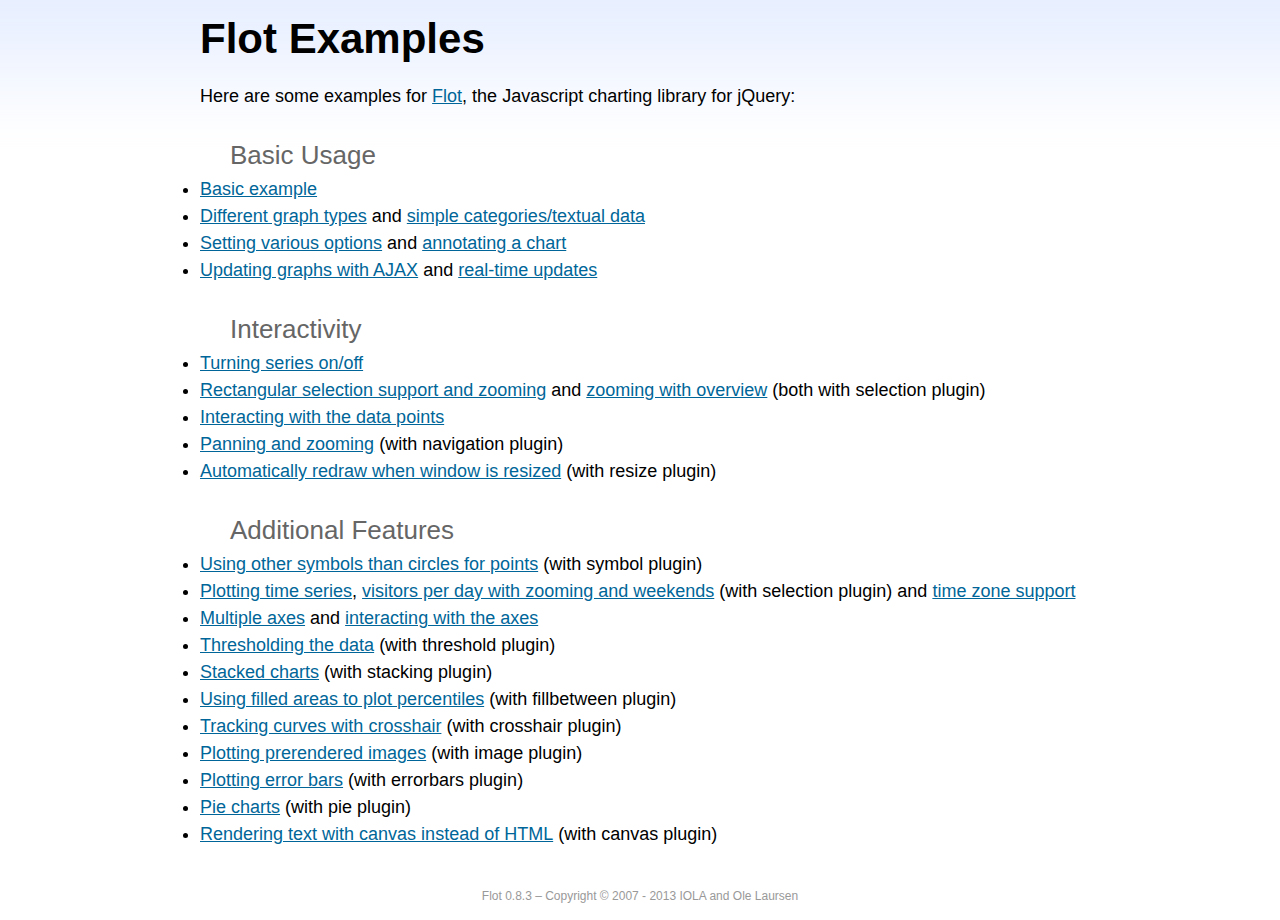
<file: 1_Job_Application/js/lib/flot-flot-958e5fd/examples/index.html>
<!DOCTYPE html PUBLIC "-//W3C//DTD HTML 4.01//EN" "http://www.w3.org/TR/html4/strict.dtd">
<html>
<head>
	<meta http-equiv="Content-Type" content="text/html; charset=utf-8">
	<title>Flot Examples</title>
	<link href="examples.css" rel="stylesheet" type="text/css">
	<style>

	h3 {
		margin-top: 30px;
		margin-bottom: 5px;
	}

	</style>
	<script language="javascript" type="text/javascript" src="../jquery.js"></script>
	<script language="javascript" type="text/javascript" src="../jquery.flot.js"></script>
	<script type="text/javascript">

	$(function() {

		// Add the Flot version string to the footer

		$("#footer").prepend("Flot " + $.plot.version + " &ndash; ");
	});

	</script>
</head>
<body>

	<div id="header">
		<h2>Flot Examples</h2>
	</div>

	<div id="content">

		<p>Here are some examples for <a href="http://www.flotcharts.org">Flot</a>, the Javascript charting library for jQuery:</p>

		<h3>Basic Usage</h3>

		<ul>
			<li><a href="basic-usage/index.html">Basic example</a></li>
			<li><a href="series-types/index.html">Different graph types</a> and <a href="categories/index.html">simple categories/textual data</a></li>
			<li><a href="basic-options/index.html">Setting various options</a> and <a href="annotating/index.html">annotating a chart</a></li>
			<li><a href="ajax/index.html">Updating graphs with AJAX</a> and <a href="realtime/index.html">real-time updates</a></li>
		</ul>

		<h3>Interactivity</h3>

		<ul>
			<li><a href="series-toggle/index.html">Turning series on/off</a></li>
			<li><a href="selection/index.html">Rectangular selection support and zooming</a> and <a href="zooming/index.html">zooming with overview</a> (both with selection plugin)</li>
			<li><a href="interacting/index.html">Interacting with the data points</a></li>
			<li><a href="navigate/index.html">Panning and zooming</a> (with navigation plugin)</li>
			<li><a href="resize/index.html">Automatically redraw when window is resized</a> (with resize plugin)</li>
		</ul>

		<h3>Additional Features</h3>

		<ul>
			<li><a href="symbols/index.html">Using other symbols than circles for points</a> (with symbol plugin)</li>
			<li><a href="axes-time/index.html">Plotting time series</a>, <a href="visitors/index.html">visitors per day with zooming and weekends</a> (with selection plugin) and <a href="axes-time-zones/index.html">time zone support</a></li>
			<li><a href="axes-multiple/index.html">Multiple axes</a> and <a href="axes-interacting/index.html">interacting with the axes</a></li>
			<li><a href="threshold/index.html">Thresholding the data</a> (with threshold plugin)</li>
			<li><a href="stacking/index.html">Stacked charts</a> (with stacking plugin)</li>
			<li><a href="percentiles/index.html">Using filled areas to plot percentiles</a> (with fillbetween plugin)</li>
			<li><a href="tracking/index.html">Tracking curves with crosshair</a> (with crosshair plugin)</li>
			<li><a href="image/index.html">Plotting prerendered images</a> (with image plugin)</li>
			<li><a href="series-errorbars/index.html">Plotting error bars</a> (with errorbars plugin)</li>
			<li><a href="series-pie/index.html">Pie charts</a> (with pie plugin)</li>
			<li><a href="canvas/index.html">Rendering text with canvas instead of HTML</a> (with canvas plugin)</li>
		</ul>

	</div>

	<div id="footer">
		Copyright &copy; 2007 - 2013 IOLA and Ole Laursen
	</div>

</body>
</html>
</file>
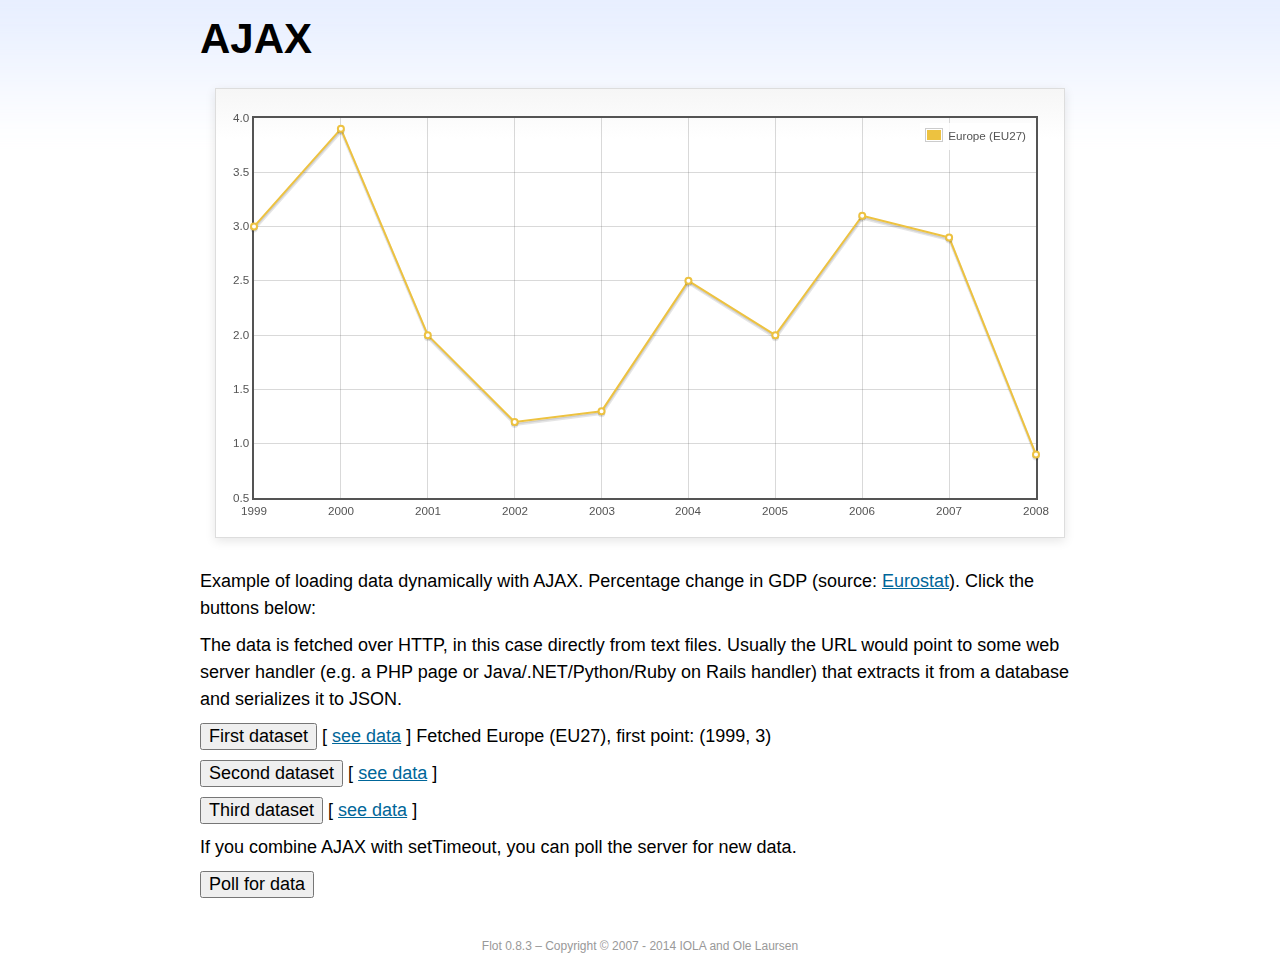
<file: 1_Job_Application/js/lib/flot-flot-958e5fd/examples/ajax/index.html>
<!DOCTYPE html PUBLIC "-//W3C//DTD HTML 4.01//EN" "http://www.w3.org/TR/html4/strict.dtd">
<html>
<head>
	<meta http-equiv="Content-Type" content="text/html; charset=utf-8">
	<title>Flot Examples: AJAX</title>
	<link href="../examples.css" rel="stylesheet" type="text/css">
	<!--[if lte IE 8]><script language="javascript" type="text/javascript" src="../../excanvas.min.js"></script><![endif]-->
	<script language="javascript" type="text/javascript" src="../../jquery.js"></script>
	<script language="javascript" type="text/javascript" src="../../jquery.flot.js"></script>
	<script type="text/javascript">

	$(function() {

		var options = {
			lines: {
				show: true
			},
			points: {
				show: true
			},
			xaxis: {
				tickDecimals: 0,
				tickSize: 1
			}
		};

		var data = [];

		$.plot("#placeholder", data, options);

		// Fetch one series, adding to what we already have

		var alreadyFetched = {};

		$("button.fetchSeries").click(function () {

			var button = $(this);

			// Find the URL in the link right next to us, then fetch the data

			var dataurl = button.siblings("a").attr("href");

			function onDataReceived(series) {

				// Extract the first coordinate pair; jQuery has parsed it, so
				// the data is now just an ordinary JavaScript object

				var firstcoordinate = "(" + series.data[0][0] + ", " + series.data[0][1] + ")";
				button.siblings("span").text("Fetched " + series.label + ", first point: " + firstcoordinate);

				// Push the new data onto our existing data array

				if (!alreadyFetched[series.label]) {
					alreadyFetched[series.label] = true;
					data.push(series);
				}

				$.plot("#placeholder", data, options);
			}

			$.ajax({
				url: dataurl,
				type: "GET",
				dataType: "json",
				success: onDataReceived
			});
		});

		// Initiate a recurring data update

		$("button.dataUpdate").click(function () {

			data = [];
			alreadyFetched = {};

			$.plot("#placeholder", data, options);

			var iteration = 0;

			function fetchData() {

				++iteration;

				function onDataReceived(series) {

					// Load all the data in one pass; if we only got partial
					// data we could merge it with what we already have.

					data = [ series ];
					$.plot("#placeholder", data, options);
				}

				// Normally we call the same URL - a script connected to a
				// database - but in this case we only have static example
				// files, so we need to modify the URL.

				$.ajax({
					url: "data-eu-gdp-growth-" + iteration + ".json",
					type: "GET",
					dataType: "json",
					success: onDataReceived
				});

				if (iteration < 5) {
					setTimeout(fetchData, 1000);
				} else {
					data = [];
					alreadyFetched = {};
				}
			}

			setTimeout(fetchData, 1000);
		});

		// Load the first series by default, so we don't have an empty plot

		$("button.fetchSeries:first").click();

		// Add the Flot version string to the footer

		$("#footer").prepend("Flot " + $.plot.version + " &ndash; ");
	});

	</script>
</head>
<body>

	<div id="header">
		<h2>AJAX</h2>
	</div>

	<div id="content">

		<div class="demo-container">
			<div id="placeholder" class="demo-placeholder"></div>
		</div>

		<p>Example of loading data dynamically with AJAX. Percentage change in GDP (source: <a href="http://epp.eurostat.ec.europa.eu/tgm/table.do?tab=table&init=1&plugin=1&language=en&pcode=tsieb020">Eurostat</a>). Click the buttons below:</p>

		<p>The data is fetched over HTTP, in this case directly from text files. Usually the URL would point to some web server handler (e.g. a PHP page or Java/.NET/Python/Ruby on Rails handler) that extracts it from a database and serializes it to JSON.</p>

		<p>
			<button class="fetchSeries">First dataset</button>
			[ <a href="data-eu-gdp-growth.json">see data</a> ]
			<span></span>
		</p>

		<p>
			<button class="fetchSeries">Second dataset</button>
			[ <a href="data-japan-gdp-growth.json">see data</a> ]
			<span></span>
		</p>

		<p>
			<button class="fetchSeries">Third dataset</button>
			[ <a href="data-usa-gdp-growth.json">see data</a> ]
			<span></span>
		</p>

		<p>If you combine AJAX with setTimeout, you can poll the server for new data.</p>

		<p>
			<button class="dataUpdate">Poll for data</button>
		</p>

	</div>

	<div id="footer">
		Copyright &copy; 2007 - 2014 IOLA and Ole Laursen
	</div>

</body>
</html>
</file>
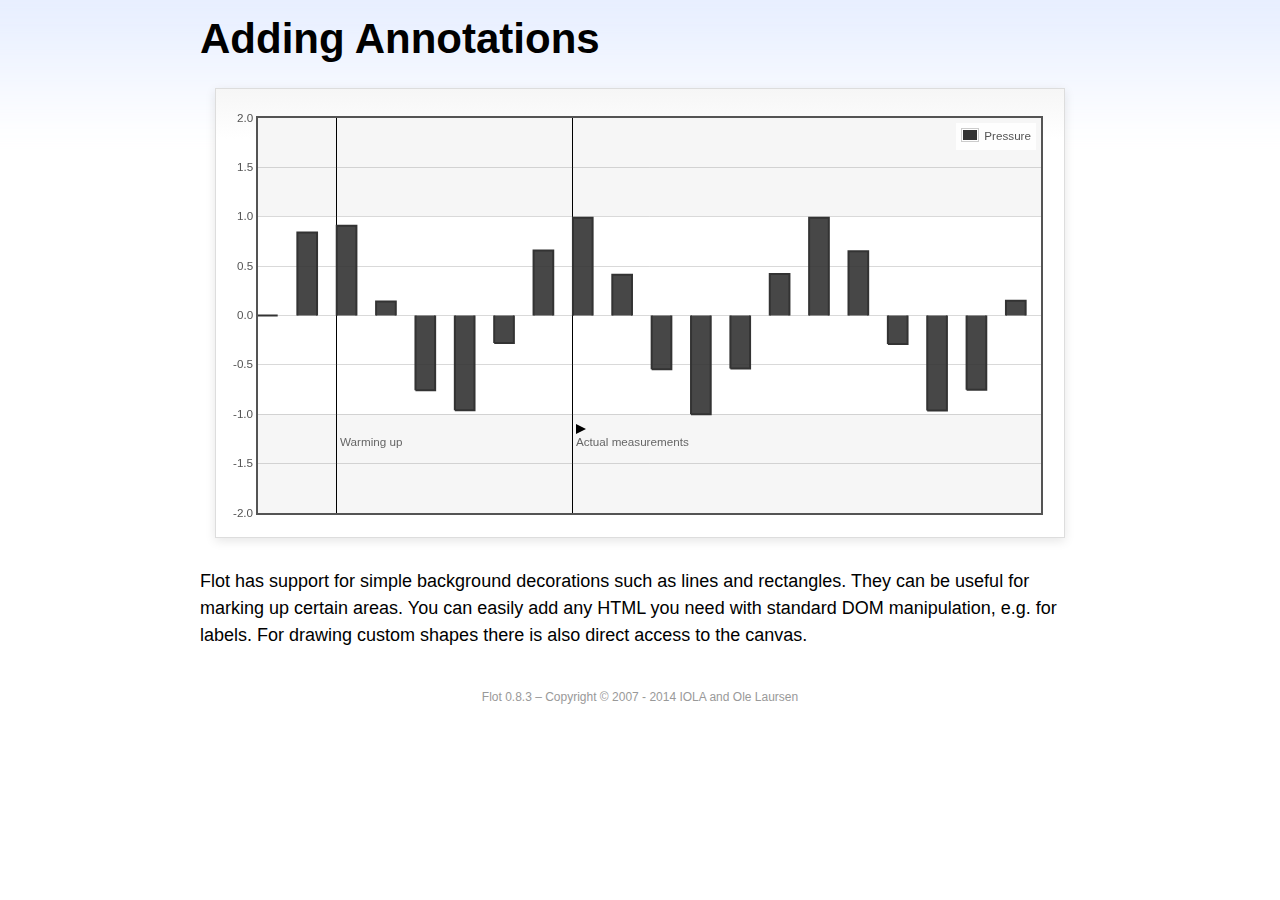
<file: 1_Job_Application/js/lib/flot-flot-958e5fd/examples/annotating/index.html>
<!DOCTYPE html PUBLIC "-//W3C//DTD HTML 4.01//EN" "http://www.w3.org/TR/html4/strict.dtd">
<html>
<head>
	<meta http-equiv="Content-Type" content="text/html; charset=utf-8">
	<title>Flot Examples: Adding Annotations</title>
	<link href="../examples.css" rel="stylesheet" type="text/css">
	<!--[if lte IE 8]><script language="javascript" type="text/javascript" src="../../excanvas.min.js"></script><![endif]-->
	<script language="javascript" type="text/javascript" src="../../jquery.js"></script>
	<script language="javascript" type="text/javascript" src="../../jquery.flot.js"></script>
	<script type="text/javascript">

	$(function() {

		var d1 = [];
		for (var i = 0; i < 20; ++i) {
			d1.push([i, Math.sin(i)]);
		}

		var data = [{ data: d1, label: "Pressure", color: "#333" }];

		var markings = [
			{ color: "#f6f6f6", yaxis: { from: 1 } },
			{ color: "#f6f6f6", yaxis: { to: -1 } },
			{ color: "#000", lineWidth: 1, xaxis: { from: 2, to: 2 } },
			{ color: "#000", lineWidth: 1, xaxis: { from: 8, to: 8 } }
		];

		var placeholder = $("#placeholder");

		var plot = $.plot(placeholder, data, {
			bars: { show: true, barWidth: 0.5, fill: 0.9 },
			xaxis: { ticks: [], autoscaleMargin: 0.02 },
			yaxis: { min: -2, max: 2 },
			grid: { markings: markings }
		});

		var o = plot.pointOffset({ x: 2, y: -1.2});

		// Append it to the placeholder that Flot already uses for positioning

		placeholder.append("<div style='position:absolute;left:" + (o.left + 4) + "px;top:" + o.top + "px;color:#666;font-size:smaller'>Warming up</div>");

		o = plot.pointOffset({ x: 8, y: -1.2});
		placeholder.append("<div style='position:absolute;left:" + (o.left + 4) + "px;top:" + o.top + "px;color:#666;font-size:smaller'>Actual measurements</div>");

		// Draw a little arrow on top of the last label to demonstrate canvas
		// drawing

		var ctx = plot.getCanvas().getContext("2d");
		ctx.beginPath();
		o.left += 4;
		ctx.moveTo(o.left, o.top);
		ctx.lineTo(o.left, o.top - 10);
		ctx.lineTo(o.left + 10, o.top - 5);
		ctx.lineTo(o.left, o.top);
		ctx.fillStyle = "#000";
		ctx.fill();

		// Add the Flot version string to the footer

		$("#footer").prepend("Flot " + $.plot.version + " &ndash; ");
	});

	</script>
</head>
<body>

	<div id="header">
		<h2>Adding Annotations</h2>
	</div>

	<div id="content">

		<div class="demo-container">
			<div id="placeholder" class="demo-placeholder"></div>
		</div>

		<p>Flot has support for simple background decorations such as lines and rectangles. They can be useful for marking up certain areas. You can easily add any HTML you need with standard DOM manipulation, e.g. for labels. For drawing custom shapes there is also direct access to the canvas.</p>

	</div>

	<div id="footer">
		Copyright &copy; 2007 - 2014 IOLA and Ole Laursen
	</div>

</body>
</html>
</file>
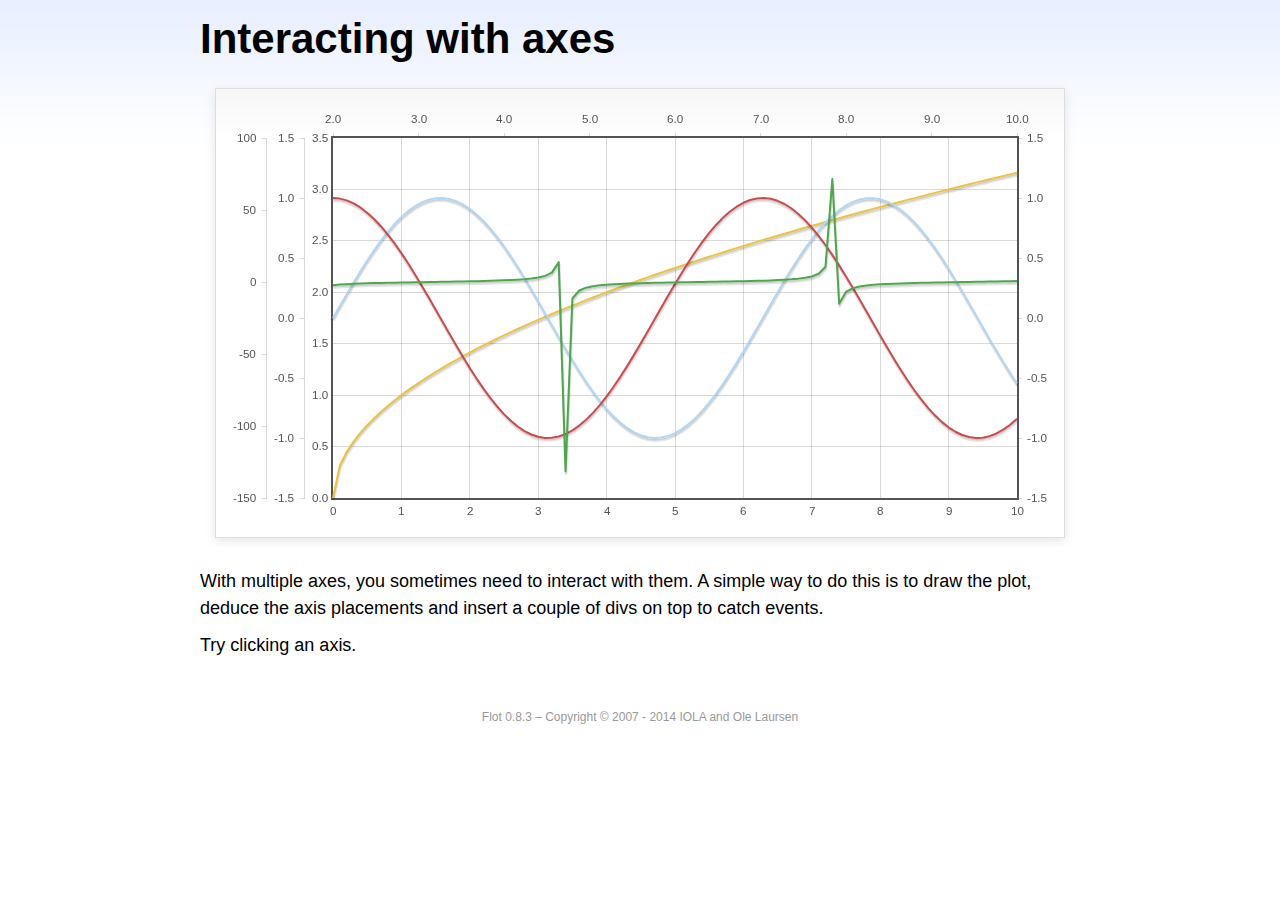
<file: 1_Job_Application/js/lib/flot-flot-958e5fd/examples/axes-interacting/index.html>
<!DOCTYPE html PUBLIC "-//W3C//DTD HTML 4.01//EN" "http://www.w3.org/TR/html4/strict.dtd">
<html>
<head>
	<meta http-equiv="Content-Type" content="text/html; charset=utf-8">
	<title>Flot Examples: Interacting with axes</title>
	<link href="../examples.css" rel="stylesheet" type="text/css">
	<!--[if lte IE 8]><script language="javascript" type="text/javascript" src="../../excanvas.min.js"></script><![endif]-->
	<script language="javascript" type="text/javascript" src="../../jquery.js"></script>
	<script language="javascript" type="text/javascript" src="../../jquery.flot.js"></script>
	<script type="text/javascript">

	$(function() {

		function generate(start, end, fn) {
			var res = [];
			for (var i = 0; i <= 100; ++i) {
				var x = start + i / 100 * (end - start);
				res.push([x, fn(x)]);
			}
			return res;
		}

		var data = [
			{ data: generate(0, 10, function (x) { return Math.sqrt(x);}), xaxis: 1, yaxis:1 },
			{ data: generate(0, 10, function (x) { return Math.sin(x);}), xaxis: 1, yaxis:2 },
			{ data: generate(0, 10, function (x) { return Math.cos(x);}), xaxis: 1, yaxis:3 },
			{ data: generate(2, 10, function (x) { return Math.tan(x);}), xaxis: 2, yaxis: 4 }
		];

		var plot = $.plot("#placeholder", data, {
			xaxes: [
				{ position: 'bottom' },
				{ position: 'top'}
			],
			yaxes: [
				{ position: 'left' },
				{ position: 'left' },
				{ position: 'right' },
				{ position: 'left' }
			]
		});

		// Create a div for each axis

		$.each(plot.getAxes(), function (i, axis) {
			if (!axis.show)
				return;

			var box = axis.box;

			$("<div class='axisTarget' style='position:absolute; left:" + box.left + "px; top:" + box.top + "px; width:" + box.width +  "px; height:" + box.height + "px'></div>")
				.data("axis.direction", axis.direction)
				.data("axis.n", axis.n)
				.css({ backgroundColor: "#f00", opacity: 0, cursor: "pointer" })
				.appendTo(plot.getPlaceholder())
				.hover(
					function () { $(this).css({ opacity: 0.10 }) },
					function () { $(this).css({ opacity: 0 }) }
				)
				.click(function () {
					$("#click").text("You clicked the " + axis.direction + axis.n + "axis!")
				});
		});

		// Add the Flot version string to the footer

		$("#footer").prepend("Flot " + $.plot.version + " &ndash; ");
	});

	</script>
</head>
<body>

	<div id="header">
		<h2>Interacting with axes</h2>
	</div>

	<div id="content">

		<div class="demo-container">
			<div id="placeholder" class="demo-placeholder"></div>
		</div>

		<p>With multiple axes, you sometimes need to interact with them. A simple way to do this is to draw the plot, deduce the axis placements and insert a couple of divs on top to catch events.</p>

		<p>Try clicking an axis.</p>

		<p id="click"></p>

	</div>

	<div id="footer">
		Copyright &copy; 2007 - 2014 IOLA and Ole Laursen
	</div>

</body>
</html>
</file>
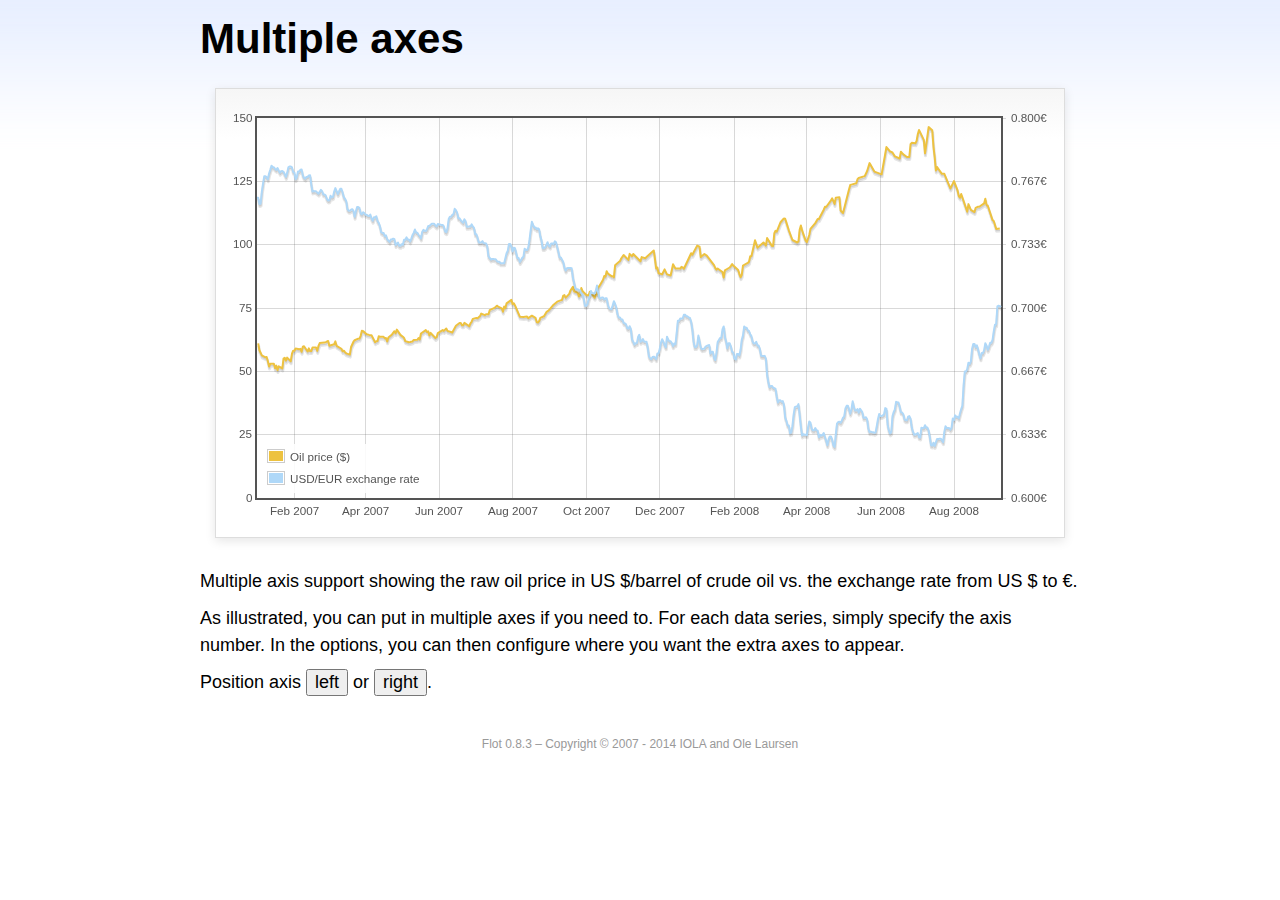
<file: 1_Job_Application/js/lib/flot-flot-958e5fd/examples/axes-multiple/index.html>
<!DOCTYPE html PUBLIC "-//W3C//DTD HTML 4.01//EN" "http://www.w3.org/TR/html4/strict.dtd">
<html>
<head>
	<meta http-equiv="Content-Type" content="text/html; charset=utf-8">
	<title>Flot Examples: Multiple Axes</title>
	<link href="../examples.css" rel="stylesheet" type="text/css">
	<!--[if lte IE 8]><script language="javascript" type="text/javascript" src="../../excanvas.min.js"></script><![endif]-->
	<script language="javascript" type="text/javascript" src="../../jquery.js"></script>
	<script language="javascript" type="text/javascript" src="../../jquery.flot.js"></script>
	<script language="javascript" type="text/javascript" src="../../jquery.flot.time.js"></script>
	<script type="text/javascript">

	$(function() {

		var oilprices = [[1167692400000,61.05], [1167778800000,58.32], [1167865200000,57.35], [1167951600000,56.31], [1168210800000,55.55], [1168297200000,55.64], [1168383600000,54.02], [1168470000000,51.88], [1168556400000,52.99], [1168815600000,52.99], [1168902000000,51.21], [1168988400000,52.24], [1169074800000,50.48], [1169161200000,51.99], [1169420400000,51.13], [1169506800000,55.04], [1169593200000,55.37], [1169679600000,54.23], [1169766000000,55.42], [1170025200000,54.01], [1170111600000,56.97], [1170198000000,58.14], [1170284400000,58.14], [1170370800000,59.02], [1170630000000,58.74], [1170716400000,58.88], [1170802800000,57.71], [1170889200000,59.71], [1170975600000,59.89], [1171234800000,57.81], [1171321200000,59.06], [1171407600000,58.00], [1171494000000,57.99], [1171580400000,59.39], [1171839600000,59.39], [1171926000000,58.07], [1172012400000,60.07], [1172098800000,61.14], [1172444400000,61.39], [1172530800000,61.46], [1172617200000,61.79], [1172703600000,62.00], [1172790000000,60.07], [1173135600000,60.69], [1173222000000,61.82], [1173308400000,60.05], [1173654000000,58.91], [1173740400000,57.93], [1173826800000,58.16], [1173913200000,57.55], [1173999600000,57.11], [1174258800000,56.59], [1174345200000,59.61], [1174518000000,61.69], [1174604400000,62.28], [1174860000000,62.91], [1174946400000,62.93], [1175032800000,64.03], [1175119200000,66.03], [1175205600000,65.87], [1175464800000,64.64], [1175637600000,64.38], [1175724000000,64.28], [1175810400000,64.28], [1176069600000,61.51], [1176156000000,61.89], [1176242400000,62.01], [1176328800000,63.85], [1176415200000,63.63], [1176674400000,63.61], [1176760800000,63.10], [1176847200000,63.13], [1176933600000,61.83], [1177020000000,63.38], [1177279200000,64.58], [1177452000000,65.84], [1177538400000,65.06], [1177624800000,66.46], [1177884000000,64.40], [1178056800000,63.68], [1178143200000,63.19], [1178229600000,61.93], [1178488800000,61.47], [1178575200000,61.55], [1178748000000,61.81], [1178834400000,62.37], [1179093600000,62.46], [1179180000000,63.17], [1179266400000,62.55], [1179352800000,64.94], [1179698400000,66.27], [1179784800000,65.50], [1179871200000,65.77], [1179957600000,64.18], [1180044000000,65.20], [1180389600000,63.15], [1180476000000,63.49], [1180562400000,65.08], [1180908000000,66.30], [1180994400000,65.96], [1181167200000,66.93], [1181253600000,65.98], [1181599200000,65.35], [1181685600000,66.26], [1181858400000,68.00], [1182117600000,69.09], [1182204000000,69.10], [1182290400000,68.19], [1182376800000,68.19], [1182463200000,69.14], [1182722400000,68.19], [1182808800000,67.77], [1182895200000,68.97], [1182981600000,69.57], [1183068000000,70.68], [1183327200000,71.09], [1183413600000,70.92], [1183586400000,71.81], [1183672800000,72.81], [1183932000000,72.19], [1184018400000,72.56], [1184191200000,72.50], [1184277600000,74.15], [1184623200000,75.05], [1184796000000,75.92], [1184882400000,75.57], [1185141600000,74.89], [1185228000000,73.56], [1185314400000,75.57], [1185400800000,74.95], [1185487200000,76.83], [1185832800000,78.21], [1185919200000,76.53], [1186005600000,76.86], [1186092000000,76.00], [1186437600000,71.59], [1186696800000,71.47], [1186956000000,71.62], [1187042400000,71.00], [1187301600000,71.98], [1187560800000,71.12], [1187647200000,69.47], [1187733600000,69.26], [1187820000000,69.83], [1187906400000,71.09], [1188165600000,71.73], [1188338400000,73.36], [1188511200000,74.04], [1188856800000,76.30], [1189116000000,77.49], [1189461600000,78.23], [1189548000000,79.91], [1189634400000,80.09], [1189720800000,79.10], [1189980000000,80.57], [1190066400000,81.93], [1190239200000,83.32], [1190325600000,81.62], [1190584800000,80.95], [1190671200000,79.53], [1190757600000,80.30], [1190844000000,82.88], [1190930400000,81.66], [1191189600000,80.24], [1191276000000,80.05], [1191362400000,79.94], [1191448800000,81.44], [1191535200000,81.22], [1191794400000,79.02], [1191880800000,80.26], [1191967200000,80.30], [1192053600000,83.08], [1192140000000,83.69], [1192399200000,86.13], [1192485600000,87.61], [1192572000000,87.40], [1192658400000,89.47], [1192744800000,88.60], [1193004000000,87.56], [1193090400000,87.56], [1193176800000,87.10], [1193263200000,91.86], [1193612400000,93.53], [1193698800000,94.53], [1193871600000,95.93], [1194217200000,93.98], [1194303600000,96.37], [1194476400000,95.46], [1194562800000,96.32], [1195081200000,93.43], [1195167600000,95.10], [1195426800000,94.64], [1195513200000,95.10], [1196031600000,97.70], [1196118000000,94.42], [1196204400000,90.62], [1196290800000,91.01], [1196377200000,88.71], [1196636400000,88.32], [1196809200000,90.23], [1196982000000,88.28], [1197241200000,87.86], [1197327600000,90.02], [1197414000000,92.25], [1197586800000,90.63], [1197846000000,90.63], [1197932400000,90.49], [1198018800000,91.24], [1198105200000,91.06], [1198191600000,90.49], [1198710000000,96.62], [1198796400000,96.00], [1199142000000,99.62], [1199314800000,99.18], [1199401200000,95.09], [1199660400000,96.33], [1199833200000,95.67], [1200351600000,91.90], [1200438000000,90.84], [1200524400000,90.13], [1200610800000,90.57], [1200956400000,89.21], [1201042800000,86.99], [1201129200000,89.85], [1201474800000,90.99], [1201561200000,91.64], [1201647600000,92.33], [1201734000000,91.75], [1202079600000,90.02], [1202166000000,88.41], [1202252400000,87.14], [1202338800000,88.11], [1202425200000,91.77], [1202770800000,92.78], [1202857200000,93.27], [1202943600000,95.46], [1203030000000,95.46], [1203289200000,101.74], [1203462000000,98.81], [1203894000000,100.88], [1204066800000,99.64], [1204153200000,102.59], [1204239600000,101.84], [1204498800000,99.52], [1204585200000,99.52], [1204671600000,104.52], [1204758000000,105.47], [1204844400000,105.15], [1205103600000,108.75], [1205276400000,109.92], [1205362800000,110.33], [1205449200000,110.21], [1205708400000,105.68], [1205967600000,101.84], [1206313200000,100.86], [1206399600000,101.22], [1206486000000,105.90], [1206572400000,107.58], [1206658800000,105.62], [1206914400000,101.58], [1207000800000,100.98], [1207173600000,103.83], [1207260000000,106.23], [1207605600000,108.50], [1207778400000,110.11], [1207864800000,110.14], [1208210400000,113.79], [1208296800000,114.93], [1208383200000,114.86], [1208728800000,117.48], [1208815200000,118.30], [1208988000000,116.06], [1209074400000,118.52], [1209333600000,118.75], [1209420000000,113.46], [1209592800000,112.52], [1210024800000,121.84], [1210111200000,123.53], [1210197600000,123.69], [1210543200000,124.23], [1210629600000,125.80], [1210716000000,126.29], [1211148000000,127.05], [1211320800000,129.07], [1211493600000,132.19], [1211839200000,128.85], [1212357600000,127.76], [1212703200000,138.54], [1212962400000,136.80], [1213135200000,136.38], [1213308000000,134.86], [1213653600000,134.01], [1213740000000,136.68], [1213912800000,135.65], [1214172000000,134.62], [1214258400000,134.62], [1214344800000,134.62], [1214431200000,139.64], [1214517600000,140.21], [1214776800000,140.00], [1214863200000,140.97], [1214949600000,143.57], [1215036000000,145.29], [1215381600000,141.37], [1215468000000,136.04], [1215727200000,146.40], [1215986400000,145.18], [1216072800000,138.74], [1216159200000,134.60], [1216245600000,129.29], [1216332000000,130.65], [1216677600000,127.95], [1216850400000,127.95], [1217282400000,122.19], [1217455200000,124.08], [1217541600000,125.10], [1217800800000,121.41], [1217887200000,119.17], [1217973600000,118.58], [1218060000000,120.02], [1218405600000,114.45], [1218492000000,113.01], [1218578400000,116.00], [1218751200000,113.77], [1219010400000,112.87], [1219096800000,114.53], [1219269600000,114.98], [1219356000000,114.98], [1219701600000,116.27], [1219788000000,118.15], [1219874400000,115.59], [1219960800000,115.46], [1220306400000,109.71], [1220392800000,109.35], [1220565600000,106.23], [1220824800000,106.34]];

		var exchangerates = [[1167606000000,0.7580], [1167692400000,0.7580], [1167778800000,0.75470], [1167865200000,0.75490], [1167951600000,0.76130], [1168038000000,0.76550], [1168124400000,0.76930], [1168210800000,0.76940], [1168297200000,0.76880], [1168383600000,0.76780], [1168470000000,0.77080], [1168556400000,0.77270], [1168642800000,0.77490], [1168729200000,0.77410], [1168815600000,0.77410], [1168902000000,0.77320], [1168988400000,0.77270], [1169074800000,0.77370], [1169161200000,0.77240], [1169247600000,0.77120], [1169334000000,0.7720], [1169420400000,0.77210], [1169506800000,0.77170], [1169593200000,0.77040], [1169679600000,0.7690], [1169766000000,0.77110], [1169852400000,0.7740], [1169938800000,0.77450], [1170025200000,0.77450], [1170111600000,0.7740], [1170198000000,0.77160], [1170284400000,0.77130], [1170370800000,0.76780], [1170457200000,0.76880], [1170543600000,0.77180], [1170630000000,0.77180], [1170716400000,0.77280], [1170802800000,0.77290], [1170889200000,0.76980], [1170975600000,0.76850], [1171062000000,0.76810], [1171148400000,0.7690], [1171234800000,0.7690], [1171321200000,0.76980], [1171407600000,0.76990], [1171494000000,0.76510], [1171580400000,0.76130], [1171666800000,0.76160], [1171753200000,0.76140], [1171839600000,0.76140], [1171926000000,0.76070], [1172012400000,0.76020], [1172098800000,0.76110], [1172185200000,0.76220], [1172271600000,0.76150], [1172358000000,0.75980], [1172444400000,0.75980], [1172530800000,0.75920], [1172617200000,0.75730], [1172703600000,0.75660], [1172790000000,0.75670], [1172876400000,0.75910], [1172962800000,0.75820], [1173049200000,0.75850], [1173135600000,0.76130], [1173222000000,0.76310], [1173308400000,0.76150], [1173394800000,0.760], [1173481200000,0.76130], [1173567600000,0.76270], [1173654000000,0.76270], [1173740400000,0.76080], [1173826800000,0.75830], [1173913200000,0.75750], [1173999600000,0.75620], [1174086000000,0.7520], [1174172400000,0.75120], [1174258800000,0.75120], [1174345200000,0.75170], [1174431600000,0.7520], [1174518000000,0.75110], [1174604400000,0.7480], [1174690800000,0.75090], [1174777200000,0.75310], [1174860000000,0.75310], [1174946400000,0.75270], [1175032800000,0.74980], [1175119200000,0.74930], [1175205600000,0.75040], [1175292000000,0.750], [1175378400000,0.74910], [1175464800000,0.74910], [1175551200000,0.74850], [1175637600000,0.74840], [1175724000000,0.74920], [1175810400000,0.74710], [1175896800000,0.74590], [1175983200000,0.74770], [1176069600000,0.74770], [1176156000000,0.74830], [1176242400000,0.74580], [1176328800000,0.74480], [1176415200000,0.7430], [1176501600000,0.73990], [1176588000000,0.73950], [1176674400000,0.73950], [1176760800000,0.73780], [1176847200000,0.73820], [1176933600000,0.73620], [1177020000000,0.73550], [1177106400000,0.73480], [1177192800000,0.73610], [1177279200000,0.73610], [1177365600000,0.73650], [1177452000000,0.73620], [1177538400000,0.73310], [1177624800000,0.73390], [1177711200000,0.73440], [1177797600000,0.73270], [1177884000000,0.73270], [1177970400000,0.73360], [1178056800000,0.73330], [1178143200000,0.73590], [1178229600000,0.73590], [1178316000000,0.73720], [1178402400000,0.7360], [1178488800000,0.7360], [1178575200000,0.7350], [1178661600000,0.73650], [1178748000000,0.73840], [1178834400000,0.73950], [1178920800000,0.74130], [1179007200000,0.73970], [1179093600000,0.73960], [1179180000000,0.73850], [1179266400000,0.73780], [1179352800000,0.73660], [1179439200000,0.740], [1179525600000,0.74110], [1179612000000,0.74060], [1179698400000,0.74050], [1179784800000,0.74140], [1179871200000,0.74310], [1179957600000,0.74310], [1180044000000,0.74380], [1180130400000,0.74430], [1180216800000,0.74430], [1180303200000,0.74430], [1180389600000,0.74340], [1180476000000,0.74290], [1180562400000,0.74420], [1180648800000,0.7440], [1180735200000,0.74390], [1180821600000,0.74370], [1180908000000,0.74370], [1180994400000,0.74290], [1181080800000,0.74030], [1181167200000,0.73990], [1181253600000,0.74180], [1181340000000,0.74680], [1181426400000,0.7480], [1181512800000,0.7480], [1181599200000,0.7490], [1181685600000,0.74940], [1181772000000,0.75220], [1181858400000,0.75150], [1181944800000,0.75020], [1182031200000,0.74720], [1182117600000,0.74720], [1182204000000,0.74620], [1182290400000,0.74550], [1182376800000,0.74490], [1182463200000,0.74670], [1182549600000,0.74580], [1182636000000,0.74270], [1182722400000,0.74270], [1182808800000,0.7430], [1182895200000,0.74290], [1182981600000,0.7440], [1183068000000,0.7430], [1183154400000,0.74220], [1183240800000,0.73880], [1183327200000,0.73880], [1183413600000,0.73690], [1183500000000,0.73450], [1183586400000,0.73450], [1183672800000,0.73450], [1183759200000,0.73520], [1183845600000,0.73410], [1183932000000,0.73410], [1184018400000,0.7340], [1184104800000,0.73240], [1184191200000,0.72720], [1184277600000,0.72640], [1184364000000,0.72550], [1184450400000,0.72580], [1184536800000,0.72580], [1184623200000,0.72560], [1184709600000,0.72570], [1184796000000,0.72470], [1184882400000,0.72430], [1184968800000,0.72440], [1185055200000,0.72350], [1185141600000,0.72350], [1185228000000,0.72350], [1185314400000,0.72350], [1185400800000,0.72620], [1185487200000,0.72880], [1185573600000,0.73010], [1185660000000,0.73370], [1185746400000,0.73370], [1185832800000,0.73240], [1185919200000,0.72970], [1186005600000,0.73170], [1186092000000,0.73150], [1186178400000,0.72880], [1186264800000,0.72630], [1186351200000,0.72630], [1186437600000,0.72420], [1186524000000,0.72530], [1186610400000,0.72640], [1186696800000,0.7270], [1186783200000,0.73120], [1186869600000,0.73050], [1186956000000,0.73050], [1187042400000,0.73180], [1187128800000,0.73580], [1187215200000,0.74090], [1187301600000,0.74540], [1187388000000,0.74370], [1187474400000,0.74240], [1187560800000,0.74240], [1187647200000,0.74150], [1187733600000,0.74190], [1187820000000,0.74140], [1187906400000,0.73770], [1187992800000,0.73550], [1188079200000,0.73150], [1188165600000,0.73150], [1188252000000,0.7320], [1188338400000,0.73320], [1188424800000,0.73460], [1188511200000,0.73280], [1188597600000,0.73230], [1188684000000,0.7340], [1188770400000,0.7340], [1188856800000,0.73360], [1188943200000,0.73510], [1189029600000,0.73460], [1189116000000,0.73210], [1189202400000,0.72940], [1189288800000,0.72660], [1189375200000,0.72660], [1189461600000,0.72540], [1189548000000,0.72420], [1189634400000,0.72130], [1189720800000,0.71970], [1189807200000,0.72090], [1189893600000,0.7210], [1189980000000,0.7210], [1190066400000,0.7210], [1190152800000,0.72090], [1190239200000,0.71590], [1190325600000,0.71330], [1190412000000,0.71050], [1190498400000,0.70990], [1190584800000,0.70990], [1190671200000,0.70930], [1190757600000,0.70930], [1190844000000,0.70760], [1190930400000,0.7070], [1191016800000,0.70490], [1191103200000,0.70120], [1191189600000,0.70110], [1191276000000,0.70190], [1191362400000,0.70460], [1191448800000,0.70630], [1191535200000,0.70890], [1191621600000,0.70770], [1191708000000,0.70770], [1191794400000,0.70770], [1191880800000,0.70910], [1191967200000,0.71180], [1192053600000,0.70790], [1192140000000,0.70530], [1192226400000,0.7050], [1192312800000,0.70550], [1192399200000,0.70550], [1192485600000,0.70450], [1192572000000,0.70510], [1192658400000,0.70510], [1192744800000,0.70170], [1192831200000,0.70], [1192917600000,0.69950], [1193004000000,0.69940], [1193090400000,0.70140], [1193176800000,0.70360], [1193263200000,0.70210], [1193349600000,0.70020], [1193436000000,0.69670], [1193522400000,0.6950], [1193612400000,0.6950], [1193698800000,0.69390], [1193785200000,0.6940], [1193871600000,0.69220], [1193958000000,0.69190], [1194044400000,0.69140], [1194130800000,0.68940], [1194217200000,0.68910], [1194303600000,0.69040], [1194390000000,0.6890], [1194476400000,0.68340], [1194562800000,0.68230], [1194649200000,0.68070], [1194735600000,0.68150], [1194822000000,0.68150], [1194908400000,0.68470], [1194994800000,0.68590], [1195081200000,0.68220], [1195167600000,0.68270], [1195254000000,0.68370], [1195340400000,0.68230], [1195426800000,0.68220], [1195513200000,0.68220], [1195599600000,0.67920], [1195686000000,0.67460], [1195772400000,0.67350], [1195858800000,0.67310], [1195945200000,0.67420], [1196031600000,0.67440], [1196118000000,0.67390], [1196204400000,0.67310], [1196290800000,0.67610], [1196377200000,0.67610], [1196463600000,0.67850], [1196550000000,0.68180], [1196636400000,0.68360], [1196722800000,0.68230], [1196809200000,0.68050], [1196895600000,0.67930], [1196982000000,0.68490], [1197068400000,0.68330], [1197154800000,0.68250], [1197241200000,0.68250], [1197327600000,0.68160], [1197414000000,0.67990], [1197500400000,0.68130], [1197586800000,0.68090], [1197673200000,0.68680], [1197759600000,0.69330], [1197846000000,0.69330], [1197932400000,0.69450], [1198018800000,0.69440], [1198105200000,0.69460], [1198191600000,0.69640], [1198278000000,0.69650], [1198364400000,0.69560], [1198450800000,0.69560], [1198537200000,0.6950], [1198623600000,0.69480], [1198710000000,0.69280], [1198796400000,0.68870], [1198882800000,0.68240], [1198969200000,0.67940], [1199055600000,0.67940], [1199142000000,0.68030], [1199228400000,0.68550], [1199314800000,0.68240], [1199401200000,0.67910], [1199487600000,0.67830], [1199574000000,0.67850], [1199660400000,0.67850], [1199746800000,0.67970], [1199833200000,0.680], [1199919600000,0.68030], [1200006000000,0.68050], [1200092400000,0.6760], [1200178800000,0.6770], [1200265200000,0.6770], [1200351600000,0.67360], [1200438000000,0.67260], [1200524400000,0.67640], [1200610800000,0.68210], [1200697200000,0.68310], [1200783600000,0.68420], [1200870000000,0.68420], [1200956400000,0.68870], [1201042800000,0.69030], [1201129200000,0.68480], [1201215600000,0.68240], [1201302000000,0.67880], [1201388400000,0.68140], [1201474800000,0.68140], [1201561200000,0.67970], [1201647600000,0.67690], [1201734000000,0.67650], [1201820400000,0.67330], [1201906800000,0.67290], [1201993200000,0.67580], [1202079600000,0.67580], [1202166000000,0.6750], [1202252400000,0.6780], [1202338800000,0.68330], [1202425200000,0.68560], [1202511600000,0.69030], [1202598000000,0.68960], [1202684400000,0.68960], [1202770800000,0.68820], [1202857200000,0.68790], [1202943600000,0.68620], [1203030000000,0.68520], [1203116400000,0.68230], [1203202800000,0.68130], [1203289200000,0.68130], [1203375600000,0.68220], [1203462000000,0.68020], [1203548400000,0.68020], [1203634800000,0.67840], [1203721200000,0.67480], [1203807600000,0.67470], [1203894000000,0.67470], [1203980400000,0.67480], [1204066800000,0.67330], [1204153200000,0.6650], [1204239600000,0.66110], [1204326000000,0.65830], [1204412400000,0.6590], [1204498800000,0.6590], [1204585200000,0.65810], [1204671600000,0.65780], [1204758000000,0.65740], [1204844400000,0.65320], [1204930800000,0.65020], [1205017200000,0.65140], [1205103600000,0.65140], [1205190000000,0.65070], [1205276400000,0.6510], [1205362800000,0.64890], [1205449200000,0.64240], [1205535600000,0.64060], [1205622000000,0.63820], [1205708400000,0.63820], [1205794800000,0.63410], [1205881200000,0.63440], [1205967600000,0.63780], [1206054000000,0.64390], [1206140400000,0.64780], [1206226800000,0.64810], [1206313200000,0.64810], [1206399600000,0.64940], [1206486000000,0.64380], [1206572400000,0.63770], [1206658800000,0.63290], [1206745200000,0.63360], [1206831600000,0.63330], [1206914400000,0.63330], [1207000800000,0.6330], [1207087200000,0.63710], [1207173600000,0.64030], [1207260000000,0.63960], [1207346400000,0.63640], [1207432800000,0.63560], [1207519200000,0.63560], [1207605600000,0.63680], [1207692000000,0.63570], [1207778400000,0.63540], [1207864800000,0.6320], [1207951200000,0.63320], [1208037600000,0.63280], [1208124000000,0.63310], [1208210400000,0.63420], [1208296800000,0.63210], [1208383200000,0.63020], [1208469600000,0.62780], [1208556000000,0.63080], [1208642400000,0.63240], [1208728800000,0.63240], [1208815200000,0.63070], [1208901600000,0.62770], [1208988000000,0.62690], [1209074400000,0.63350], [1209160800000,0.63920], [1209247200000,0.640], [1209333600000,0.64010], [1209420000000,0.63960], [1209506400000,0.64070], [1209592800000,0.64230], [1209679200000,0.64290], [1209765600000,0.64720], [1209852000000,0.64850], [1209938400000,0.64860], [1210024800000,0.64670], [1210111200000,0.64440], [1210197600000,0.64670], [1210284000000,0.65090], [1210370400000,0.64780], [1210456800000,0.64610], [1210543200000,0.64610], [1210629600000,0.64680], [1210716000000,0.64490], [1210802400000,0.6470], [1210888800000,0.64610], [1210975200000,0.64520], [1211061600000,0.64220], [1211148000000,0.64220], [1211234400000,0.64250], [1211320800000,0.64140], [1211407200000,0.63660], [1211493600000,0.63460], [1211580000000,0.6350], [1211666400000,0.63460], [1211752800000,0.63460], [1211839200000,0.63430], [1211925600000,0.63460], [1212012000000,0.63790], [1212098400000,0.64160], [1212184800000,0.64420], [1212271200000,0.64310], [1212357600000,0.64310], [1212444000000,0.64350], [1212530400000,0.6440], [1212616800000,0.64730], [1212703200000,0.64690], [1212789600000,0.63860], [1212876000000,0.63560], [1212962400000,0.6340], [1213048800000,0.63460], [1213135200000,0.6430], [1213221600000,0.64520], [1213308000000,0.64670], [1213394400000,0.65060], [1213480800000,0.65040], [1213567200000,0.65030], [1213653600000,0.64810], [1213740000000,0.64510], [1213826400000,0.6450], [1213912800000,0.64410], [1213999200000,0.64140], [1214085600000,0.64090], [1214172000000,0.64090], [1214258400000,0.64280], [1214344800000,0.64310], [1214431200000,0.64180], [1214517600000,0.63710], [1214604000000,0.63490], [1214690400000,0.63330], [1214776800000,0.63340], [1214863200000,0.63380], [1214949600000,0.63420], [1215036000000,0.6320], [1215122400000,0.63180], [1215208800000,0.6370], [1215295200000,0.63680], [1215381600000,0.63680], [1215468000000,0.63830], [1215554400000,0.63710], [1215640800000,0.63710], [1215727200000,0.63550], [1215813600000,0.6320], [1215900000000,0.62770], [1215986400000,0.62760], [1216072800000,0.62910], [1216159200000,0.62740], [1216245600000,0.62930], [1216332000000,0.63110], [1216418400000,0.6310], [1216504800000,0.63120], [1216591200000,0.63120], [1216677600000,0.63040], [1216764000000,0.62940], [1216850400000,0.63480], [1216936800000,0.63780], [1217023200000,0.63680], [1217109600000,0.63680], [1217196000000,0.63680], [1217282400000,0.6360], [1217368800000,0.6370], [1217455200000,0.64180], [1217541600000,0.64110], [1217628000000,0.64350], [1217714400000,0.64270], [1217800800000,0.64270], [1217887200000,0.64190], [1217973600000,0.64460], [1218060000000,0.64680], [1218146400000,0.64870], [1218232800000,0.65940], [1218319200000,0.66660], [1218405600000,0.66660], [1218492000000,0.66780], [1218578400000,0.67120], [1218664800000,0.67050], [1218751200000,0.67180], [1218837600000,0.67840], [1218924000000,0.68110], [1219010400000,0.68110], [1219096800000,0.67940], [1219183200000,0.68040], [1219269600000,0.67810], [1219356000000,0.67560], [1219442400000,0.67350], [1219528800000,0.67630], [1219615200000,0.67620], [1219701600000,0.67770], [1219788000000,0.68150], [1219874400000,0.68020], [1219960800000,0.6780], [1220047200000,0.67960], [1220133600000,0.68170], [1220220000000,0.68170], [1220306400000,0.68320], [1220392800000,0.68770], [1220479200000,0.69120], [1220565600000,0.69140], [1220652000000,0.70090], [1220738400000,0.70120], [1220824800000,0.7010], [1220911200000,0.70050]];

		function euroFormatter(v, axis) {
			return v.toFixed(axis.tickDecimals) + "€";
		}

		function doPlot(position) {
			$.plot("#placeholder", [
				{ data: oilprices, label: "Oil price ($)" },
				{ data: exchangerates, label: "USD/EUR exchange rate", yaxis: 2 }
			], {
				xaxes: [ { mode: "time" } ],
				yaxes: [ { min: 0 }, {
					// align if we are to the right
					alignTicksWithAxis: position == "right" ? 1 : null,
					position: position,
					tickFormatter: euroFormatter
				} ],
				legend: { position: "sw" }
			});
		}

		doPlot("right");

		$("button").click(function () {
			doPlot($(this).text());
		});

		// Add the Flot version string to the footer

		$("#footer").prepend("Flot " + $.plot.version + " &ndash; ");
	});

	</script>
</head>
<body>

	<div id="header">
		<h2>Multiple axes</h2>
	</div>

	<div id="content">

		<div class="demo-container">
			<div id="placeholder" class="demo-placeholder"></div>
		</div>

		<p>Multiple axis support showing the raw oil price in US $/barrel of crude oil vs. the exchange rate from US $ to €.</p>

		<p>As illustrated, you can put in multiple axes if you need to. For each data series, simply specify the axis number. In the options, you can then configure where you want the extra axes to appear.</p>

		<p>Position axis <button>left</button> or <button>right</button>.</p>

	</div>

	<div id="footer">
		Copyright &copy; 2007 - 2014 IOLA and Ole Laursen
	</div>

</body>
</html>
</file>
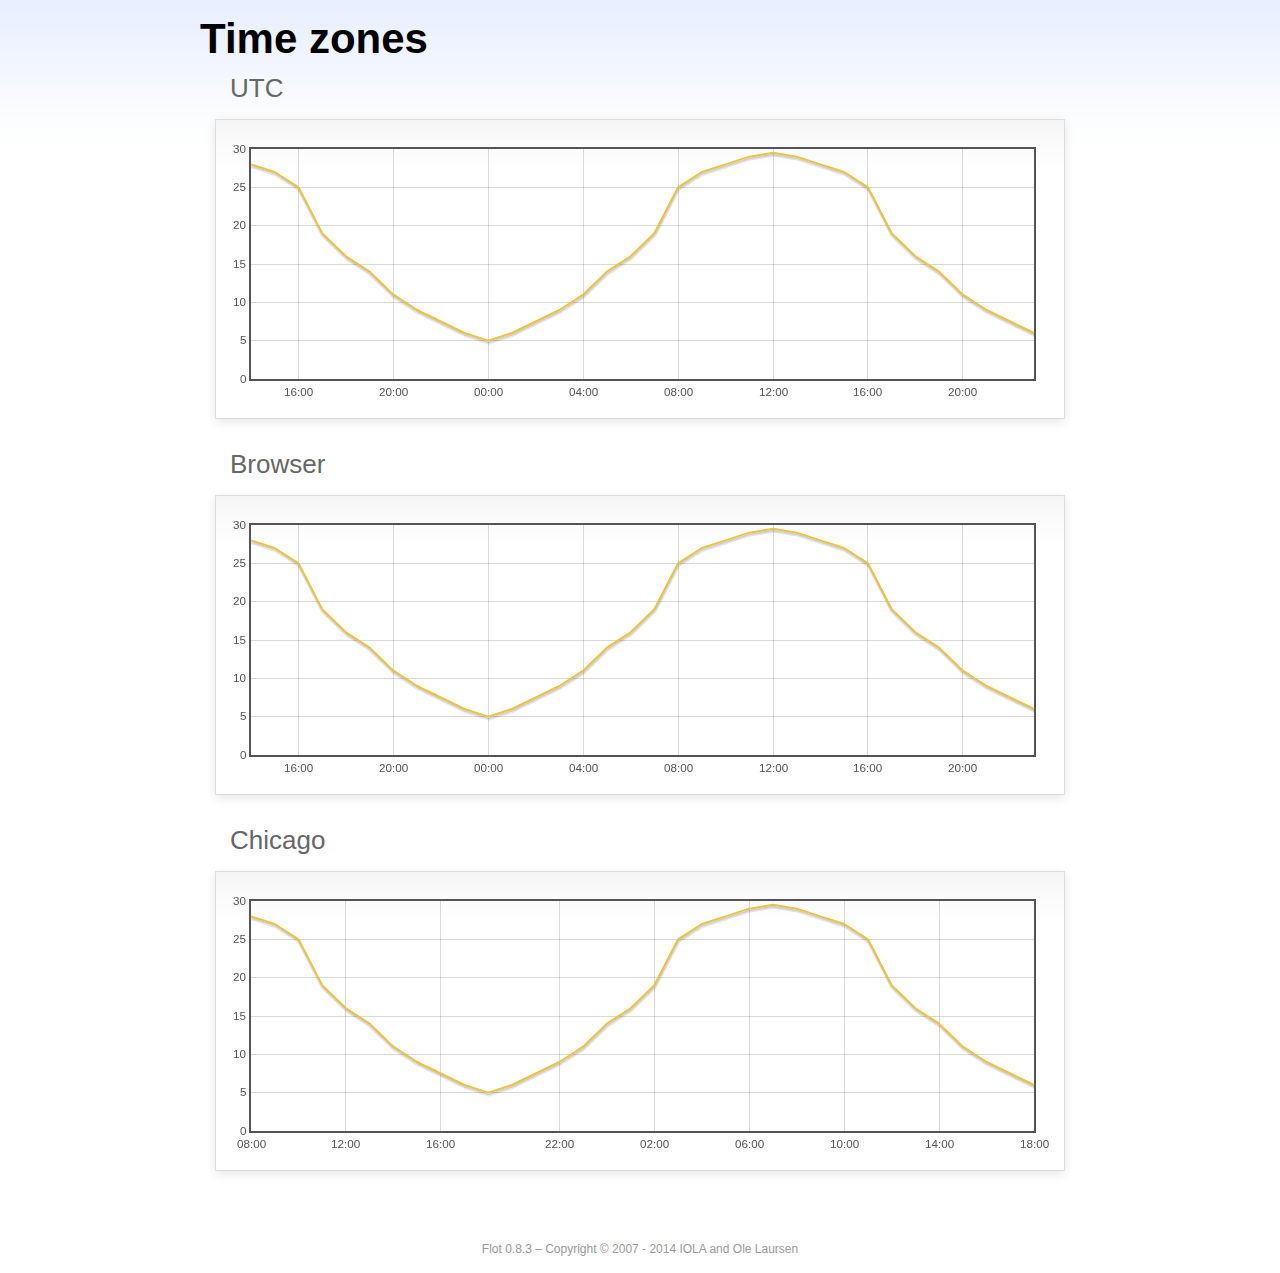
<file: 1_Job_Application/js/lib/flot-flot-958e5fd/examples/axes-time-zones/index.html>
<!DOCTYPE html PUBLIC "-//W3C//DTD HTML 4.01//EN" "http://www.w3.org/TR/html4/strict.dtd">
<html>
<head>
	<meta http-equiv="Content-Type" content="text/html; charset=utf-8">
	<title>Flot Examples: Time zones</title>
	<link href="../examples.css" rel="stylesheet" type="text/css">
	<!--[if lte IE 8]><script language="javascript" type="text/javascript" src="../../excanvas.min.js"></script><![endif]-->
	<script language="javascript" type="text/javascript" src="../../jquery.js"></script>
	<script language="javascript" type="text/javascript" src="../../jquery.flot.js"></script>
	<script language="javascript" type="text/javascript" src="../../jquery.flot.time.js"></script>
	<script language="javascript" type="text/javascript" src="date.js"></script>
	<script type="text/javascript">

	$(function() {

		timezoneJS.timezone.zoneFileBasePath = "tz";
		timezoneJS.timezone.defaultZoneFile = [];
		timezoneJS.timezone.init({async: false});

		var d = [
			[Date.UTC(2011, 2, 12, 14, 0, 0), 28],
			[Date.UTC(2011, 2, 12, 15, 0, 0), 27],
			[Date.UTC(2011, 2, 12, 16, 0, 0), 25],
			[Date.UTC(2011, 2, 12, 17, 0, 0), 19],
			[Date.UTC(2011, 2, 12, 18, 0, 0), 16],
			[Date.UTC(2011, 2, 12, 19, 0, 0), 14],
			[Date.UTC(2011, 2, 12, 20, 0, 0), 11],
			[Date.UTC(2011, 2, 12, 21, 0, 0), 9],
			[Date.UTC(2011, 2, 12, 22, 0, 0), 7.5],
			[Date.UTC(2011, 2, 12, 23, 0, 0), 6],
			[Date.UTC(2011, 2, 13, 0, 0, 0), 5],
			[Date.UTC(2011, 2, 13, 1, 0, 0), 6],
			[Date.UTC(2011, 2, 13, 2, 0, 0), 7.5],
			[Date.UTC(2011, 2, 13, 3, 0, 0), 9],
			[Date.UTC(2011, 2, 13, 4, 0, 0), 11],
			[Date.UTC(2011, 2, 13, 5, 0, 0), 14],
			[Date.UTC(2011, 2, 13, 6, 0, 0), 16],
			[Date.UTC(2011, 2, 13, 7, 0, 0), 19],
			[Date.UTC(2011, 2, 13, 8, 0, 0), 25],
			[Date.UTC(2011, 2, 13, 9, 0, 0), 27],
			[Date.UTC(2011, 2, 13, 10, 0, 0), 28],
			[Date.UTC(2011, 2, 13, 11, 0, 0), 29],
			[Date.UTC(2011, 2, 13, 12, 0, 0), 29.5],
			[Date.UTC(2011, 2, 13, 13, 0, 0), 29],
			[Date.UTC(2011, 2, 13, 14, 0, 0), 28],
			[Date.UTC(2011, 2, 13, 15, 0, 0), 27],
			[Date.UTC(2011, 2, 13, 16, 0, 0), 25],
			[Date.UTC(2011, 2, 13, 17, 0, 0), 19],
			[Date.UTC(2011, 2, 13, 18, 0, 0), 16],
			[Date.UTC(2011, 2, 13, 19, 0, 0), 14],
			[Date.UTC(2011, 2, 13, 20, 0, 0), 11],
			[Date.UTC(2011, 2, 13, 21, 0, 0), 9],
			[Date.UTC(2011, 2, 13, 22, 0, 0), 7.5],
			[Date.UTC(2011, 2, 13, 23, 0, 0), 6]
		];

		var plot = $.plot("#placeholderUTC", [d], {
			xaxis: {
				mode: "time"
			}
		});

		var plot = $.plot("#placeholderLocal", [d], {
			xaxis: {
				mode: "time",
				timezone: "browser"
			}
		});

		var plot = $.plot("#placeholderChicago", [d], {
			xaxis: {
				mode: "time",
				timezone: "America/Chicago"
			}
		});

		// Add the Flot version string to the footer

		$("#footer").prepend("Flot " + $.plot.version + " &ndash; ");
	});

	</script>
</head>
<body>

	<div id="header">
		<h2>Time zones</h2>
	</div>

	<div id="content">

		<h3>UTC</h3>
		<div class="demo-container" style="height: 300px;">
			<div id="placeholderUTC" class="demo-placeholder"></div>
		</div>

		<h3>Browser</h3>
		<div class="demo-container" style="height: 300px;">
			<div id="placeholderLocal" class="demo-placeholder"></div>
		</div>

		<h3>Chicago</h3>
		<div class="demo-container" style="height: 300px;">
			<div id="placeholderChicago" class="demo-placeholder"></div>
		</div>

	</div>

	<div id="footer">
		Copyright &copy; 2007 - 2014 IOLA and Ole Laursen
	</div>

</body>
</html>
</file>
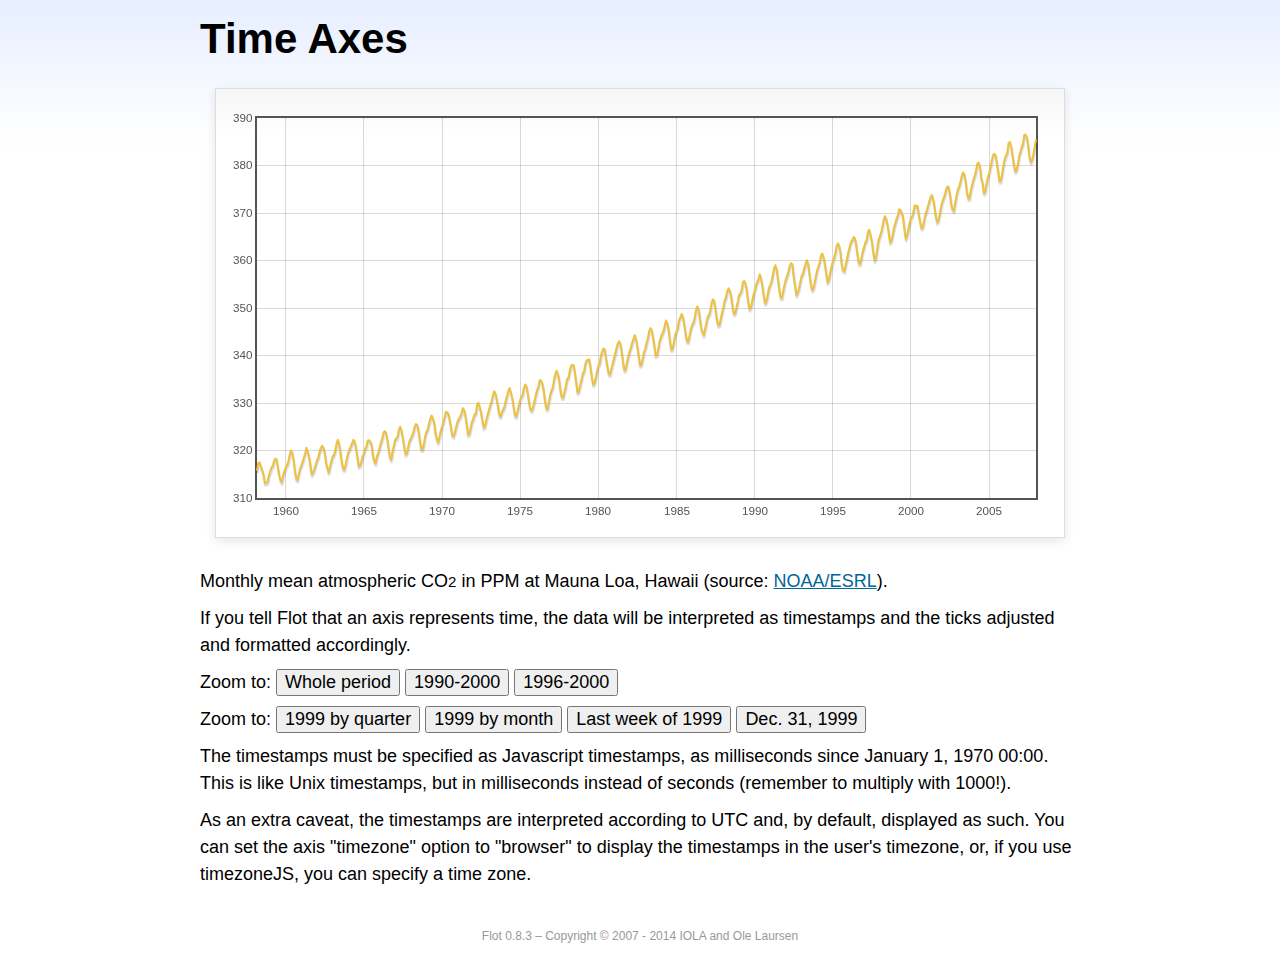
<file: 1_Job_Application/js/lib/flot-flot-958e5fd/examples/axes-time/index.html>
<!DOCTYPE html PUBLIC "-//W3C//DTD HTML 4.01//EN" "http://www.w3.org/TR/html4/strict.dtd">
<html>
<head>
	<meta http-equiv="Content-Type" content="text/html; charset=utf-8">
	<title>Flot Examples: Time Axes</title>
	<link href="../examples.css" rel="stylesheet" type="text/css">
	<!--[if lte IE 8]><script language="javascript" type="text/javascript" src="../../excanvas.min.js"></script><![endif]-->
	<script language="javascript" type="text/javascript" src="../../jquery.js"></script>
	<script language="javascript" type="text/javascript" src="../../jquery.flot.js"></script>
	<script language="javascript" type="text/javascript" src="../../jquery.flot.time.js"></script>
	<script type="text/javascript">

	$(function() {

		var d = [[-373597200000, 315.71], [-370918800000, 317.45], [-368326800000, 317.50], [-363056400000, 315.86], [-360378000000, 314.93], [-357699600000, 313.19], [-352429200000, 313.34], [-349837200000, 314.67], [-347158800000, 315.58], [-344480400000, 316.47], [-342061200000, 316.65], [-339382800000, 317.71], [-336790800000, 318.29], [-334112400000, 318.16], [-331520400000, 316.55], [-328842000000, 314.80], [-326163600000, 313.84], [-323571600000, 313.34], [-320893200000, 314.81], [-318301200000, 315.59], [-315622800000, 316.43], [-312944400000, 316.97], [-310438800000, 317.58], [-307760400000, 319.03], [-305168400000, 320.03], [-302490000000, 319.59], [-299898000000, 318.18], [-297219600000, 315.91], [-294541200000, 314.16], [-291949200000, 313.83], [-289270800000, 315.00], [-286678800000, 316.19], [-284000400000, 316.89], [-281322000000, 317.70], [-278902800000, 318.54], [-276224400000, 319.48], [-273632400000, 320.58], [-270954000000, 319.78], [-268362000000, 318.58], [-265683600000, 316.79], [-263005200000, 314.99], [-260413200000, 315.31], [-257734800000, 316.10], [-255142800000, 317.01], [-252464400000, 317.94], [-249786000000, 318.56], [-247366800000, 319.69], [-244688400000, 320.58], [-242096400000, 321.01], [-239418000000, 320.61], [-236826000000, 319.61], [-234147600000, 317.40], [-231469200000, 316.26], [-228877200000, 315.42], [-226198800000, 316.69], [-223606800000, 317.69], [-220928400000, 318.74], [-218250000000, 319.08], [-215830800000, 319.86], [-213152400000, 321.39], [-210560400000, 322.24], [-207882000000, 321.47], [-205290000000, 319.74], [-202611600000, 317.77], [-199933200000, 316.21], [-197341200000, 315.99], [-194662800000, 317.07], [-192070800000, 318.36], [-189392400000, 319.57], [-178938000000, 322.23], [-176259600000, 321.89], [-173667600000, 320.44], [-170989200000, 318.70], [-168310800000, 316.70], [-165718800000, 316.87], [-163040400000, 317.68], [-160448400000, 318.71], [-157770000000, 319.44], [-155091600000, 320.44], [-152672400000, 320.89], [-149994000000, 322.13], [-147402000000, 322.16], [-144723600000, 321.87], [-142131600000, 321.21], [-139453200000, 318.87], [-136774800000, 317.81], [-134182800000, 317.30], [-131504400000, 318.87], [-128912400000, 319.42], [-126234000000, 320.62], [-123555600000, 321.59], [-121136400000, 322.39], [-118458000000, 323.70], [-115866000000, 324.07], [-113187600000, 323.75], [-110595600000, 322.40], [-107917200000, 320.37], [-105238800000, 318.64], [-102646800000, 318.10], [-99968400000, 319.79], [-97376400000, 321.03], [-94698000000, 322.33], [-92019600000, 322.50], [-89600400000, 323.04], [-86922000000, 324.42], [-84330000000, 325.00], [-81651600000, 324.09], [-79059600000, 322.55], [-76381200000, 320.92], [-73702800000, 319.26], [-71110800000, 319.39], [-68432400000, 320.72], [-65840400000, 321.96], [-63162000000, 322.57], [-60483600000, 323.15], [-57978000000, 323.89], [-55299600000, 325.02], [-52707600000, 325.57], [-50029200000, 325.36], [-47437200000, 324.14], [-44758800000, 322.11], [-42080400000, 320.33], [-39488400000, 320.25], [-36810000000, 321.32], [-34218000000, 322.90], [-31539600000, 324.00], [-28861200000, 324.42], [-26442000000, 325.64], [-23763600000, 326.66], [-21171600000, 327.38], [-18493200000, 326.70], [-15901200000, 325.89], [-13222800000, 323.67], [-10544400000, 322.38], [-7952400000, 321.78], [-5274000000, 322.85], [-2682000000, 324.12], [-3600000, 325.06], [2674800000, 325.98], [5094000000, 326.93], [7772400000, 328.13], [10364400000, 328.07], [13042800000, 327.66], [15634800000, 326.35], [18313200000, 324.69], [20991600000, 323.10], [23583600000, 323.07], [26262000000, 324.01], [28854000000, 325.13], [31532400000, 326.17], [34210800000, 326.68], [36630000000, 327.18], [39308400000, 327.78], [41900400000, 328.92], [44578800000, 328.57], [47170800000, 327.37], [49849200000, 325.43], [52527600000, 323.36], [55119600000, 323.56], [57798000000, 324.80], [60390000000, 326.01], [63068400000, 326.77], [65746800000, 327.63], [68252400000, 327.75], [70930800000, 329.72], [73522800000, 330.07], [76201200000, 329.09], [78793200000, 328.05], [81471600000, 326.32], [84150000000, 324.84], [86742000000, 325.20], [89420400000, 326.50], [92012400000, 327.55], [94690800000, 328.54], [97369200000, 329.56], [99788400000, 330.30], [102466800000, 331.50], [105058800000, 332.48], [107737200000, 332.07], [110329200000, 330.87], [113007600000, 329.31], [115686000000, 327.51], [118278000000, 327.18], [120956400000, 328.16], [123548400000, 328.64], [126226800000, 329.35], [128905200000, 330.71], [131324400000, 331.48], [134002800000, 332.65], [136594800000, 333.16], [139273200000, 332.06], [141865200000, 330.99], [144543600000, 329.17], [147222000000, 327.41], [149814000000, 327.20], [152492400000, 328.33], [155084400000, 329.50], [157762800000, 330.68], [160441200000, 331.41], [162860400000, 331.85], [165538800000, 333.29], [168130800000, 333.91], [170809200000, 333.40], [173401200000, 331.78], [176079600000, 329.88], [178758000000, 328.57], [181350000000, 328.46], [184028400000, 329.26], [189298800000, 331.71], [191977200000, 332.76], [194482800000, 333.48], [197161200000, 334.78], [199753200000, 334.78], [202431600000, 334.17], [205023600000, 332.78], [207702000000, 330.64], [210380400000, 328.95], [212972400000, 328.77], [215650800000, 330.23], [218242800000, 331.69], [220921200000, 332.70], [223599600000, 333.24], [226018800000, 334.96], [228697200000, 336.04], [231289200000, 336.82], [233967600000, 336.13], [236559600000, 334.73], [239238000000, 332.52], [241916400000, 331.19], [244508400000, 331.19], [247186800000, 332.35], [249778800000, 333.47], [252457200000, 335.11], [255135600000, 335.26], [257554800000, 336.60], [260233200000, 337.77], [262825200000, 338.00], [265503600000, 337.99], [268095600000, 336.48], [270774000000, 334.37], [273452400000, 332.27], [276044400000, 332.41], [278722800000, 333.76], [281314800000, 334.83], [283993200000, 336.21], [286671600000, 336.64], [289090800000, 338.12], [291769200000, 339.02], [294361200000, 339.02], [297039600000, 339.20], [299631600000, 337.58], [302310000000, 335.55], [304988400000, 333.89], [307580400000, 334.14], [310258800000, 335.26], [312850800000, 336.71], [315529200000, 337.81], [318207600000, 338.29], [320713200000, 340.04], [323391600000, 340.86], [325980000000, 341.47], [328658400000, 341.26], [331250400000, 339.29], [333928800000, 337.60], [336607200000, 336.12], [339202800000, 336.08], [341881200000, 337.22], [344473200000, 338.34], [347151600000, 339.36], [349830000000, 340.51], [352249200000, 341.57], [354924000000, 342.56], [357516000000, 343.01], [360194400000, 342.47], [362786400000, 340.71], [365464800000, 338.52], [368143200000, 336.96], [370738800000, 337.13], [373417200000, 338.58], [376009200000, 339.89], [378687600000, 340.93], [381366000000, 341.69], [383785200000, 342.69], [389052000000, 344.30], [391730400000, 343.43], [394322400000, 341.88], [397000800000, 339.89], [399679200000, 337.95], [402274800000, 338.10], [404953200000, 339.27], [407545200000, 340.67], [410223600000, 341.42], [412902000000, 342.68], [415321200000, 343.46], [417996000000, 345.10], [420588000000, 345.76], [423266400000, 345.36], [425858400000, 343.91], [428536800000, 342.05], [431215200000, 340.00], [433810800000, 340.12], [436489200000, 341.33], [439081200000, 342.94], [441759600000, 343.87], [444438000000, 344.60], [446943600000, 345.20], [452210400000, 347.36], [454888800000, 346.74], [457480800000, 345.41], [460159200000, 343.01], [462837600000, 341.23], [465433200000, 341.52], [468111600000, 342.86], [470703600000, 344.41], [473382000000, 345.09], [476060400000, 345.89], [478479600000, 347.49], [481154400000, 348.00], [483746400000, 348.75], [486424800000, 348.19], [489016800000, 346.54], [491695200000, 344.63], [494373600000, 343.03], [496969200000, 342.92], [499647600000, 344.24], [502239600000, 345.62], [504918000000, 346.43], [507596400000, 346.94], [510015600000, 347.88], [512690400000, 349.57], [515282400000, 350.35], [517960800000, 349.72], [520552800000, 347.78], [523231200000, 345.86], [525909600000, 344.84], [528505200000, 344.32], [531183600000, 345.67], [533775600000, 346.88], [536454000000, 348.19], [539132400000, 348.55], [541551600000, 349.52], [544226400000, 351.12], [546818400000, 351.84], [549496800000, 351.49], [552088800000, 349.82], [554767200000, 347.63], [557445600000, 346.38], [560041200000, 346.49], [562719600000, 347.75], [565311600000, 349.03], [567990000000, 350.20], [570668400000, 351.61], [573174000000, 352.22], [575848800000, 353.53], [578440800000, 354.14], [581119200000, 353.62], [583711200000, 352.53], [586389600000, 350.41], [589068000000, 348.84], [591663600000, 348.94], [594342000000, 350.04], [596934000000, 351.29], [599612400000, 352.72], [602290800000, 353.10], [604710000000, 353.65], [607384800000, 355.43], [609976800000, 355.70], [612655200000, 355.11], [615247200000, 353.79], [617925600000, 351.42], [620604000000, 349.81], [623199600000, 350.11], [625878000000, 351.26], [628470000000, 352.63], [631148400000, 353.64], [633826800000, 354.72], [636246000000, 355.49], [638920800000, 356.09], [641512800000, 357.08], [644191200000, 356.11], [646783200000, 354.70], [649461600000, 352.68], [652140000000, 351.05], [654735600000, 351.36], [657414000000, 352.81], [660006000000, 354.22], [662684400000, 354.85], [665362800000, 355.66], [667782000000, 357.04], [670456800000, 358.40], [673048800000, 359.00], [675727200000, 357.99], [678319200000, 356.00], [680997600000, 353.78], [683676000000, 352.20], [686271600000, 352.22], [688950000000, 353.70], [691542000000, 354.98], [694220400000, 356.09], [696898800000, 356.85], [699404400000, 357.73], [702079200000, 358.91], [704671200000, 359.45], [707349600000, 359.19], [709941600000, 356.72], [712620000000, 354.79], [715298400000, 352.79], [717894000000, 353.20], [720572400000, 354.15], [723164400000, 355.39], [725842800000, 356.77], [728521200000, 357.17], [730940400000, 358.26], [733615200000, 359.16], [736207200000, 360.07], [738885600000, 359.41], [741477600000, 357.44], [744156000000, 355.30], [746834400000, 353.87], [749430000000, 354.04], [752108400000, 355.27], [754700400000, 356.70], [757378800000, 358.00], [760057200000, 358.81], [762476400000, 359.68], [765151200000, 361.13], [767743200000, 361.48], [770421600000, 360.60], [773013600000, 359.20], [775692000000, 357.23], [778370400000, 355.42], [780966000000, 355.89], [783644400000, 357.41], [786236400000, 358.74], [788914800000, 359.73], [791593200000, 360.61], [794012400000, 361.58], [796687200000, 363.05], [799279200000, 363.62], [801957600000, 363.03], [804549600000, 361.55], [807228000000, 358.94], [809906400000, 357.93], [812502000000, 357.80], [815180400000, 359.22], [817772400000, 360.44], [820450800000, 361.83], [823129200000, 362.95], [825634800000, 363.91], [828309600000, 364.28], [830901600000, 364.94], [833580000000, 364.70], [836172000000, 363.31], [838850400000, 361.15], [841528800000, 359.40], [844120800000, 359.34], [846802800000, 360.62], [849394800000, 361.96], [852073200000, 362.81], [854751600000, 363.87], [857170800000, 364.25], [859845600000, 366.02], [862437600000, 366.46], [865116000000, 365.32], [867708000000, 364.07], [870386400000, 361.95], [873064800000, 360.06], [875656800000, 360.49], [878338800000, 362.19], [880930800000, 364.12], [883609200000, 364.99], [886287600000, 365.82], [888706800000, 366.95], [891381600000, 368.42], [893973600000, 369.33], [896652000000, 368.78], [899244000000, 367.59], [901922400000, 365.84], [904600800000, 363.83], [907192800000, 364.18], [909874800000, 365.34], [912466800000, 366.93], [915145200000, 367.94], [917823600000, 368.82], [920242800000, 369.46], [922917600000, 370.77], [925509600000, 370.66], [928188000000, 370.10], [930780000000, 369.08], [933458400000, 366.66], [936136800000, 364.60], [938728800000, 365.17], [941410800000, 366.51], [944002800000, 367.89], [946681200000, 369.04], [949359600000, 369.35], [951865200000, 370.38], [954540000000, 371.63], [957132000000, 371.32], [959810400000, 371.53], [962402400000, 369.75], [965080800000, 368.23], [967759200000, 366.87], [970351200000, 366.94], [973033200000, 368.27], [975625200000, 369.64], [978303600000, 370.46], [980982000000, 371.44], [983401200000, 372.37], [986076000000, 373.33], [988668000000, 373.77], [991346400000, 373.09], [993938400000, 371.51], [996616800000, 369.55], [999295200000, 368.12], [1001887200000, 368.38], [1004569200000, 369.66], [1007161200000, 371.11], [1009839600000, 372.36], [1012518000000, 373.09], [1014937200000, 373.81], [1017612000000, 374.93], [1020204000000, 375.58], [1022882400000, 375.44], [1025474400000, 373.86], [1028152800000, 371.77], [1030831200000, 370.73], [1033423200000, 370.50], [1036105200000, 372.18], [1038697200000, 373.70], [1041375600000, 374.92], [1044054000000, 375.62], [1046473200000, 376.51], [1049148000000, 377.75], [1051740000000, 378.54], [1054418400000, 378.20], [1057010400000, 376.68], [1059688800000, 374.43], [1062367200000, 373.11], [1064959200000, 373.10], [1067641200000, 374.77], [1070233200000, 375.97], [1072911600000, 377.03], [1075590000000, 377.87], [1078095600000, 378.88], [1080770400000, 380.42], [1083362400000, 380.62], [1086040800000, 379.70], [1088632800000, 377.43], [1091311200000, 376.32], [1093989600000, 374.19], [1096581600000, 374.47], [1099263600000, 376.15], [1101855600000, 377.51], [1104534000000, 378.43], [1107212400000, 379.70], [1109631600000, 380.92], [1112306400000, 382.18], [1114898400000, 382.45], [1117576800000, 382.14], [1120168800000, 380.60], [1122847200000, 378.64], [1125525600000, 376.73], [1128117600000, 376.84], [1130799600000, 378.29], [1133391600000, 380.06], [1136070000000, 381.40], [1138748400000, 382.20], [1141167600000, 382.66], [1143842400000, 384.69], [1146434400000, 384.94], [1149112800000, 384.01], [1151704800000, 382.14], [1154383200000, 380.31], [1157061600000, 378.81], [1159653600000, 379.03], [1162335600000, 380.17], [1164927600000, 381.85], [1167606000000, 382.94], [1170284400000, 383.86], [1172703600000, 384.49], [1175378400000, 386.37], [1177970400000, 386.54], [1180648800000, 385.98], [1183240800000, 384.36], [1185919200000, 381.85], [1188597600000, 380.74], [1191189600000, 381.15], [1193871600000, 382.38], [1196463600000, 383.94], [1199142000000, 385.44]]; 

		$.plot("#placeholder", [d], {
			xaxis: { mode: "time" }
		});

		$("#whole").click(function () {
			$.plot("#placeholder", [d], {
				xaxis: { mode: "time" }
			});
		});

		$("#nineties").click(function () {
			$.plot("#placeholder", [d], {
				xaxis: {
					mode: "time",
					min: (new Date(1990, 0, 1)).getTime(),
					max: (new Date(2000, 0, 1)).getTime()
				}
			});
		});

		$("#latenineties").click(function () {
			$.plot("#placeholder", [d], {
				xaxis: {
					mode: "time",
					minTickSize: [1, "year"],
					min: (new Date(1996, 0, 1)).getTime(),
					max: (new Date(2000, 0, 1)).getTime()
				}
			});
		});

		$("#ninetyninequarters").click(function () {
			$.plot("#placeholder", [d], {
				xaxis: {
					mode: "time",
					minTickSize: [1, "quarter"],
					min: (new Date(1999, 0, 1)).getTime(),
					max: (new Date(2000, 0, 1)).getTime()
				}
			});
		});

		$("#ninetynine").click(function () {
			$.plot("#placeholder", [d], {
				xaxis: {
					mode: "time",
					minTickSize: [1, "month"],
					min: (new Date(1999, 0, 1)).getTime(),
					max: (new Date(2000, 0, 1)).getTime()
				}
			});
		});

		$("#lastweekninetynine").click(function () {
			$.plot("#placeholder", [d], {
				xaxis: {
					mode: "time",
					minTickSize: [1, "day"],
					min: (new Date(1999, 11, 25)).getTime(),
					max: (new Date(2000, 0, 1)).getTime(),
					timeformat: "%a"
				}
			});
		});

		$("#lastdayninetynine").click(function () {
			$.plot("#placeholder", [d], {
				xaxis: {
					mode: "time",
					minTickSize: [1, "hour"],
					min: (new Date(1999, 11, 31)).getTime(),
					max: (new Date(2000, 0, 1)).getTime(),
					twelveHourClock: true
				}
			});
		});

		// Add the Flot version string to the footer

		$("#footer").prepend("Flot " + $.plot.version + " &ndash; ");
	});

	</script>
</head>
<body>

	<div id="header">
		<h2>Time Axes</h2>
	</div>

	<div id="content">

		<div class="demo-container">
			<div id="placeholder" class="demo-placeholder"></div>
		</div>

		<p>Monthly mean atmospheric CO<sub>2</sub> in PPM at Mauna Loa, Hawaii (source: <a href="http://www.esrl.noaa.gov/gmd/ccgg/trends/">NOAA/ESRL</a>).</p>

		<p>If you tell Flot that an axis represents time, the data will be interpreted as timestamps and the ticks adjusted and formatted accordingly.</p>

		<p>Zoom to: <button id="whole">Whole period</button>
		<button id="nineties">1990-2000</button>
		<button id="latenineties">1996-2000</button></p>

		<p>Zoom to: <button id="ninetyninequarters">1999 by quarter</button>
		<button id="ninetynine">1999 by month</button>
		<button id="lastweekninetynine">Last week of 1999</button>
		<button id="lastdayninetynine">Dec. 31, 1999</button></p>

		<p>The timestamps must be specified as Javascript timestamps, as milliseconds since January 1, 1970 00:00. This is like Unix timestamps, but in milliseconds instead of seconds (remember to multiply with 1000!).</p>

		<p>As an extra caveat, the timestamps are interpreted according to UTC and, by default, displayed as such. You can set the axis "timezone" option to "browser" to display the timestamps in the user's timezone, or, if you use timezoneJS, you can specify a time zone.</p>

	</div>

	<div id="footer">
		Copyright &copy; 2007 - 2014 IOLA and Ole Laursen
	</div>

</body>
</html>
</file>
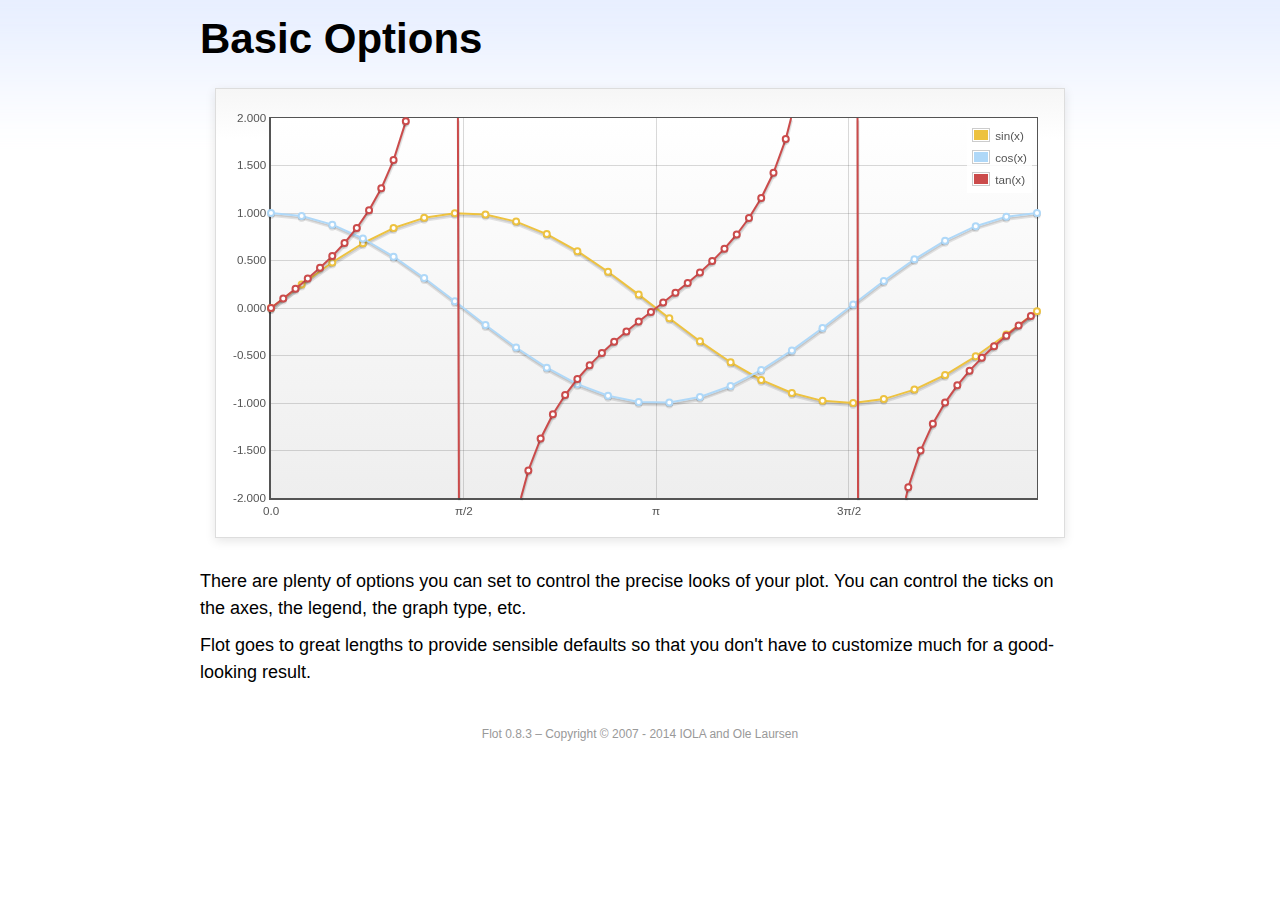
<file: 1_Job_Application/js/lib/flot-flot-958e5fd/examples/basic-options/index.html>
<!DOCTYPE html PUBLIC "-//W3C//DTD HTML 4.01//EN" "http://www.w3.org/TR/html4/strict.dtd">
<html>
<head>
	<meta http-equiv="Content-Type" content="text/html; charset=utf-8">
	<title>Flot Examples: Basic Options</title>
	<link href="../examples.css" rel="stylesheet" type="text/css">
	<!--[if lte IE 8]><script language="javascript" type="text/javascript" src="../../excanvas.min.js"></script><![endif]-->
	<script language="javascript" type="text/javascript" src="../../jquery.js"></script>
	<script language="javascript" type="text/javascript" src="../../jquery.flot.js"></script>
	<script type="text/javascript">

	$(function () {

		var d1 = [];
		for (var i = 0; i < Math.PI * 2; i += 0.25) {
			d1.push([i, Math.sin(i)]);
		}

		var d2 = [];
		for (var i = 0; i < Math.PI * 2; i += 0.25) {
			d2.push([i, Math.cos(i)]);
		}

		var d3 = [];
		for (var i = 0; i < Math.PI * 2; i += 0.1) {
			d3.push([i, Math.tan(i)]);
		}

		$.plot("#placeholder", [
			{ label: "sin(x)", data: d1 },
			{ label: "cos(x)", data: d2 },
			{ label: "tan(x)", data: d3 }
		], {
			series: {
				lines: { show: true },
				points: { show: true }
			},
			xaxis: {
				ticks: [
					0, [ Math.PI/2, "\u03c0/2" ], [ Math.PI, "\u03c0" ],
					[ Math.PI * 3/2, "3\u03c0/2" ], [ Math.PI * 2, "2\u03c0" ]
				]
			},
			yaxis: {
				ticks: 10,
				min: -2,
				max: 2,
				tickDecimals: 3
			},
			grid: {
				backgroundColor: { colors: [ "#fff", "#eee" ] },
				borderWidth: {
					top: 1,
					right: 1,
					bottom: 2,
					left: 2
				}
			}
		});

		// Add the Flot version string to the footer

		$("#footer").prepend("Flot " + $.plot.version + " &ndash; ");
	});

	</script>
</head>
<body>

	<div id="header">
		<h2>Basic Options</h2>
	</div>

	<div id="content">

		<div class="demo-container">
			<div id="placeholder" class="demo-placeholder"></div>
		</div>

		<p>There are plenty of options you can set to control the precise looks of your plot. You can control the ticks on the axes, the legend, the graph type, etc.</p>

		<p>Flot goes to great lengths to provide sensible defaults so that you don't have to customize much for a good-looking result.</p>

	</div>

	<div id="footer">
		Copyright &copy; 2007 - 2014 IOLA and Ole Laursen
	</div>

</body>
</html>
</file>
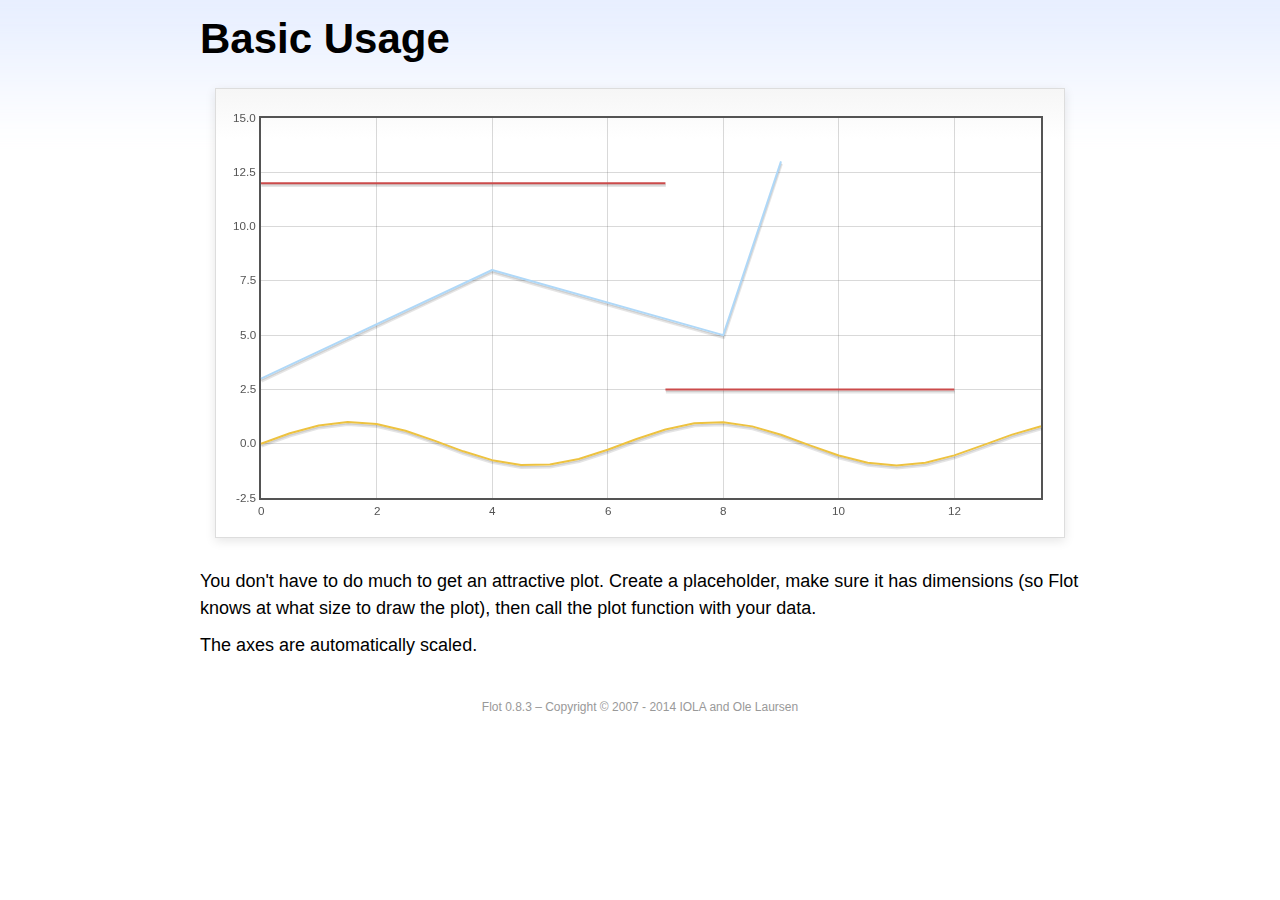
<file: 1_Job_Application/js/lib/flot-flot-958e5fd/examples/basic-usage/index.html>
<!DOCTYPE html PUBLIC "-//W3C//DTD HTML 4.01//EN" "http://www.w3.org/TR/html4/strict.dtd">
<html>
<head>
	<meta http-equiv="Content-Type" content="text/html; charset=utf-8">
	<title>Flot Examples: Basic Usage</title>
	<link href="../examples.css" rel="stylesheet" type="text/css">
	<!--[if lte IE 8]><script language="javascript" type="text/javascript" src="../../excanvas.min.js"></script><![endif]-->
	<script language="javascript" type="text/javascript" src="../../jquery.js"></script>
	<script language="javascript" type="text/javascript" src="../../jquery.flot.js"></script>
	<script type="text/javascript">

	$(function() {

		var d1 = [];
		for (var i = 0; i < 14; i += 0.5) {
			d1.push([i, Math.sin(i)]);
		}

		var d2 = [[0, 3], [4, 8], [8, 5], [9, 13]];

		// A null signifies separate line segments

		var d3 = [[0, 12], [7, 12], null, [7, 2.5], [12, 2.5]];

		$.plot("#placeholder", [ d1, d2, d3 ]);

		// Add the Flot version string to the footer

		$("#footer").prepend("Flot " + $.plot.version + " &ndash; ");
	});

	</script>
</head>
<body>

	<div id="header">
		<h2>Basic Usage</h2>
	</div>

	<div id="content">

		<div class="demo-container">
			<div id="placeholder" class="demo-placeholder"></div>
		</div>

		<p>You don't have to do much to get an attractive plot.  Create a placeholder, make sure it has dimensions (so Flot knows at what size to draw the plot), then call the plot function with your data.</p>

		<p>The axes are automatically scaled.</p>

	</div>

	<div id="footer">
		Copyright &copy; 2007 - 2014 IOLA and Ole Laursen
	</div>

</body>
</html>
</file>
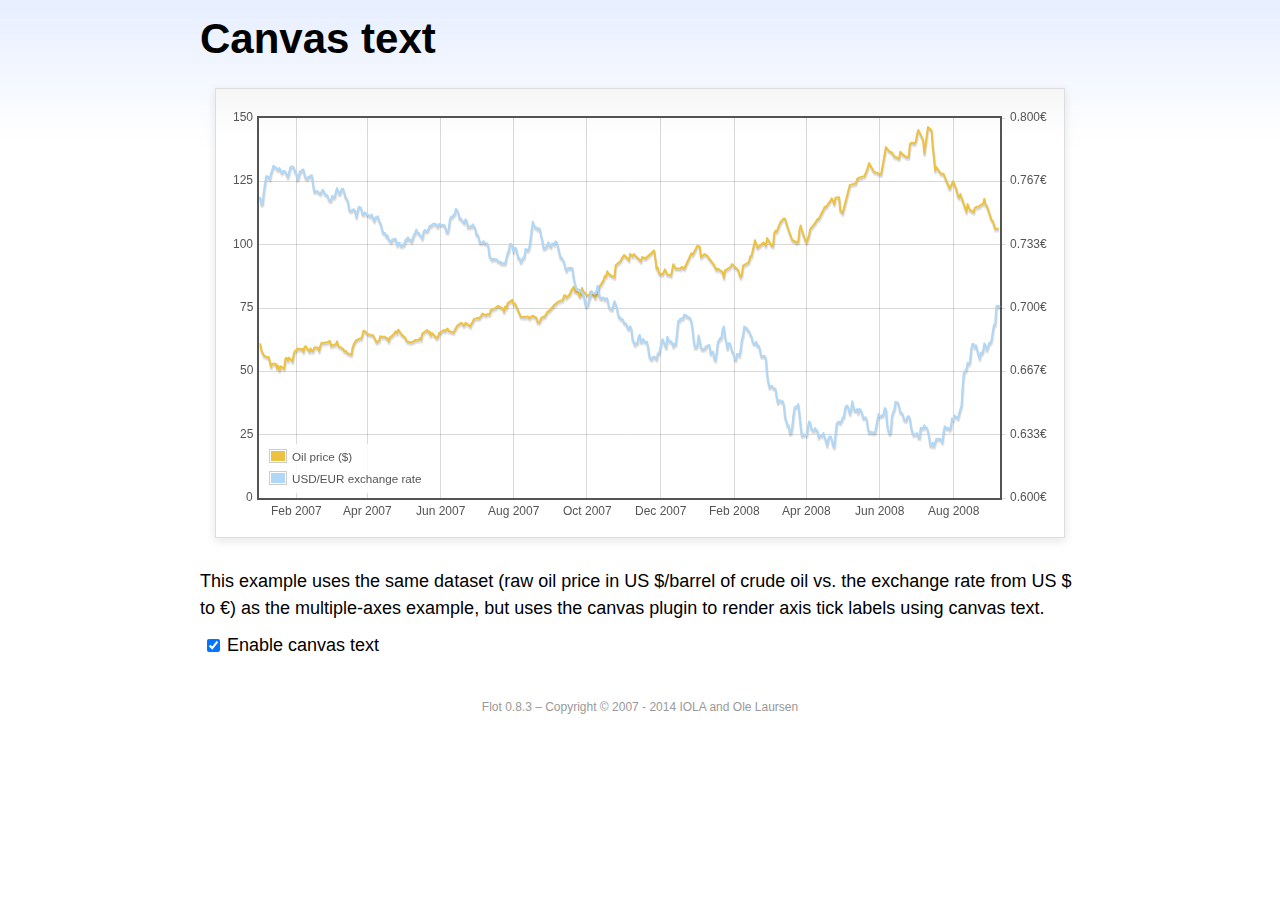
<file: 1_Job_Application/js/lib/flot-flot-958e5fd/examples/canvas/index.html>
<!DOCTYPE html PUBLIC "-//W3C//DTD HTML 4.01//EN" "http://www.w3.org/TR/html4/strict.dtd">
<html>
<head>
	<meta http-equiv="Content-Type" content="text/html; charset=utf-8">
	<title>Flot Examples: Canvas text</title>
	<link href="../examples.css" rel="stylesheet" type="text/css">
	<!--[if lte IE 8]><script language="javascript" type="text/javascript" src="../../excanvas.min.js"></script><![endif]-->
	<script language="javascript" type="text/javascript" src="../../jquery.js"></script>
	<script language="javascript" type="text/javascript" src="../../jquery.flot.js"></script>
	<script language="javascript" type="text/javascript" src="../../jquery.flot.time.js"></script>
	<script language="javascript" type="text/javascript" src="../../jquery.flot.canvas.js"></script>
	<script type="text/javascript">

	$(function() {

		var oilPrices = [[1167692400000,61.05], [1167778800000,58.32], [1167865200000,57.35], [1167951600000,56.31], [1168210800000,55.55], [1168297200000,55.64], [1168383600000,54.02], [1168470000000,51.88], [1168556400000,52.99], [1168815600000,52.99], [1168902000000,51.21], [1168988400000,52.24], [1169074800000,50.48], [1169161200000,51.99], [1169420400000,51.13], [1169506800000,55.04], [1169593200000,55.37], [1169679600000,54.23], [1169766000000,55.42], [1170025200000,54.01], [1170111600000,56.97], [1170198000000,58.14], [1170284400000,58.14], [1170370800000,59.02], [1170630000000,58.74], [1170716400000,58.88], [1170802800000,57.71], [1170889200000,59.71], [1170975600000,59.89], [1171234800000,57.81], [1171321200000,59.06], [1171407600000,58.00], [1171494000000,57.99], [1171580400000,59.39], [1171839600000,59.39], [1171926000000,58.07], [1172012400000,60.07], [1172098800000,61.14], [1172444400000,61.39], [1172530800000,61.46], [1172617200000,61.79], [1172703600000,62.00], [1172790000000,60.07], [1173135600000,60.69], [1173222000000,61.82], [1173308400000,60.05], [1173654000000,58.91], [1173740400000,57.93], [1173826800000,58.16], [1173913200000,57.55], [1173999600000,57.11], [1174258800000,56.59], [1174345200000,59.61], [1174518000000,61.69], [1174604400000,62.28], [1174860000000,62.91], [1174946400000,62.93], [1175032800000,64.03], [1175119200000,66.03], [1175205600000,65.87], [1175464800000,64.64], [1175637600000,64.38], [1175724000000,64.28], [1175810400000,64.28], [1176069600000,61.51], [1176156000000,61.89], [1176242400000,62.01], [1176328800000,63.85], [1176415200000,63.63], [1176674400000,63.61], [1176760800000,63.10], [1176847200000,63.13], [1176933600000,61.83], [1177020000000,63.38], [1177279200000,64.58], [1177452000000,65.84], [1177538400000,65.06], [1177624800000,66.46], [1177884000000,64.40], [1178056800000,63.68], [1178143200000,63.19], [1178229600000,61.93], [1178488800000,61.47], [1178575200000,61.55], [1178748000000,61.81], [1178834400000,62.37], [1179093600000,62.46], [1179180000000,63.17], [1179266400000,62.55], [1179352800000,64.94], [1179698400000,66.27], [1179784800000,65.50], [1179871200000,65.77], [1179957600000,64.18], [1180044000000,65.20], [1180389600000,63.15], [1180476000000,63.49], [1180562400000,65.08], [1180908000000,66.30], [1180994400000,65.96], [1181167200000,66.93], [1181253600000,65.98], [1181599200000,65.35], [1181685600000,66.26], [1181858400000,68.00], [1182117600000,69.09], [1182204000000,69.10], [1182290400000,68.19], [1182376800000,68.19], [1182463200000,69.14], [1182722400000,68.19], [1182808800000,67.77], [1182895200000,68.97], [1182981600000,69.57], [1183068000000,70.68], [1183327200000,71.09], [1183413600000,70.92], [1183586400000,71.81], [1183672800000,72.81], [1183932000000,72.19], [1184018400000,72.56], [1184191200000,72.50], [1184277600000,74.15], [1184623200000,75.05], [1184796000000,75.92], [1184882400000,75.57], [1185141600000,74.89], [1185228000000,73.56], [1185314400000,75.57], [1185400800000,74.95], [1185487200000,76.83], [1185832800000,78.21], [1185919200000,76.53], [1186005600000,76.86], [1186092000000,76.00], [1186437600000,71.59], [1186696800000,71.47], [1186956000000,71.62], [1187042400000,71.00], [1187301600000,71.98], [1187560800000,71.12], [1187647200000,69.47], [1187733600000,69.26], [1187820000000,69.83], [1187906400000,71.09], [1188165600000,71.73], [1188338400000,73.36], [1188511200000,74.04], [1188856800000,76.30], [1189116000000,77.49], [1189461600000,78.23], [1189548000000,79.91], [1189634400000,80.09], [1189720800000,79.10], [1189980000000,80.57], [1190066400000,81.93], [1190239200000,83.32], [1190325600000,81.62], [1190584800000,80.95], [1190671200000,79.53], [1190757600000,80.30], [1190844000000,82.88], [1190930400000,81.66], [1191189600000,80.24], [1191276000000,80.05], [1191362400000,79.94], [1191448800000,81.44], [1191535200000,81.22], [1191794400000,79.02], [1191880800000,80.26], [1191967200000,80.30], [1192053600000,83.08], [1192140000000,83.69], [1192399200000,86.13], [1192485600000,87.61], [1192572000000,87.40], [1192658400000,89.47], [1192744800000,88.60], [1193004000000,87.56], [1193090400000,87.56], [1193176800000,87.10], [1193263200000,91.86], [1193612400000,93.53], [1193698800000,94.53], [1193871600000,95.93], [1194217200000,93.98], [1194303600000,96.37], [1194476400000,95.46], [1194562800000,96.32], [1195081200000,93.43], [1195167600000,95.10], [1195426800000,94.64], [1195513200000,95.10], [1196031600000,97.70], [1196118000000,94.42], [1196204400000,90.62], [1196290800000,91.01], [1196377200000,88.71], [1196636400000,88.32], [1196809200000,90.23], [1196982000000,88.28], [1197241200000,87.86], [1197327600000,90.02], [1197414000000,92.25], [1197586800000,90.63], [1197846000000,90.63], [1197932400000,90.49], [1198018800000,91.24], [1198105200000,91.06], [1198191600000,90.49], [1198710000000,96.62], [1198796400000,96.00], [1199142000000,99.62], [1199314800000,99.18], [1199401200000,95.09], [1199660400000,96.33], [1199833200000,95.67], [1200351600000,91.90], [1200438000000,90.84], [1200524400000,90.13], [1200610800000,90.57], [1200956400000,89.21], [1201042800000,86.99], [1201129200000,89.85], [1201474800000,90.99], [1201561200000,91.64], [1201647600000,92.33], [1201734000000,91.75], [1202079600000,90.02], [1202166000000,88.41], [1202252400000,87.14], [1202338800000,88.11], [1202425200000,91.77], [1202770800000,92.78], [1202857200000,93.27], [1202943600000,95.46], [1203030000000,95.46], [1203289200000,101.74], [1203462000000,98.81], [1203894000000,100.88], [1204066800000,99.64], [1204153200000,102.59], [1204239600000,101.84], [1204498800000,99.52], [1204585200000,99.52], [1204671600000,104.52], [1204758000000,105.47], [1204844400000,105.15], [1205103600000,108.75], [1205276400000,109.92], [1205362800000,110.33], [1205449200000,110.21], [1205708400000,105.68], [1205967600000,101.84], [1206313200000,100.86], [1206399600000,101.22], [1206486000000,105.90], [1206572400000,107.58], [1206658800000,105.62], [1206914400000,101.58], [1207000800000,100.98], [1207173600000,103.83], [1207260000000,106.23], [1207605600000,108.50], [1207778400000,110.11], [1207864800000,110.14], [1208210400000,113.79], [1208296800000,114.93], [1208383200000,114.86], [1208728800000,117.48], [1208815200000,118.30], [1208988000000,116.06], [1209074400000,118.52], [1209333600000,118.75], [1209420000000,113.46], [1209592800000,112.52], [1210024800000,121.84], [1210111200000,123.53], [1210197600000,123.69], [1210543200000,124.23], [1210629600000,125.80], [1210716000000,126.29], [1211148000000,127.05], [1211320800000,129.07], [1211493600000,132.19], [1211839200000,128.85], [1212357600000,127.76], [1212703200000,138.54], [1212962400000,136.80], [1213135200000,136.38], [1213308000000,134.86], [1213653600000,134.01], [1213740000000,136.68], [1213912800000,135.65], [1214172000000,134.62], [1214258400000,134.62], [1214344800000,134.62], [1214431200000,139.64], [1214517600000,140.21], [1214776800000,140.00], [1214863200000,140.97], [1214949600000,143.57], [1215036000000,145.29], [1215381600000,141.37], [1215468000000,136.04], [1215727200000,146.40], [1215986400000,145.18], [1216072800000,138.74], [1216159200000,134.60], [1216245600000,129.29], [1216332000000,130.65], [1216677600000,127.95], [1216850400000,127.95], [1217282400000,122.19], [1217455200000,124.08], [1217541600000,125.10], [1217800800000,121.41], [1217887200000,119.17], [1217973600000,118.58], [1218060000000,120.02], [1218405600000,114.45], [1218492000000,113.01], [1218578400000,116.00], [1218751200000,113.77], [1219010400000,112.87], [1219096800000,114.53], [1219269600000,114.98], [1219356000000,114.98], [1219701600000,116.27], [1219788000000,118.15], [1219874400000,115.59], [1219960800000,115.46], [1220306400000,109.71], [1220392800000,109.35], [1220565600000,106.23], [1220824800000,106.34]];

		var exchangeRates = [[1167606000000,0.7580], [1167692400000,0.7580], [1167778800000,0.75470], [1167865200000,0.75490], [1167951600000,0.76130], [1168038000000,0.76550], [1168124400000,0.76930], [1168210800000,0.76940], [1168297200000,0.76880], [1168383600000,0.76780], [1168470000000,0.77080], [1168556400000,0.77270], [1168642800000,0.77490], [1168729200000,0.77410], [1168815600000,0.77410], [1168902000000,0.77320], [1168988400000,0.77270], [1169074800000,0.77370], [1169161200000,0.77240], [1169247600000,0.77120], [1169334000000,0.7720], [1169420400000,0.77210], [1169506800000,0.77170], [1169593200000,0.77040], [1169679600000,0.7690], [1169766000000,0.77110], [1169852400000,0.7740], [1169938800000,0.77450], [1170025200000,0.77450], [1170111600000,0.7740], [1170198000000,0.77160], [1170284400000,0.77130], [1170370800000,0.76780], [1170457200000,0.76880], [1170543600000,0.77180], [1170630000000,0.77180], [1170716400000,0.77280], [1170802800000,0.77290], [1170889200000,0.76980], [1170975600000,0.76850], [1171062000000,0.76810], [1171148400000,0.7690], [1171234800000,0.7690], [1171321200000,0.76980], [1171407600000,0.76990], [1171494000000,0.76510], [1171580400000,0.76130], [1171666800000,0.76160], [1171753200000,0.76140], [1171839600000,0.76140], [1171926000000,0.76070], [1172012400000,0.76020], [1172098800000,0.76110], [1172185200000,0.76220], [1172271600000,0.76150], [1172358000000,0.75980], [1172444400000,0.75980], [1172530800000,0.75920], [1172617200000,0.75730], [1172703600000,0.75660], [1172790000000,0.75670], [1172876400000,0.75910], [1172962800000,0.75820], [1173049200000,0.75850], [1173135600000,0.76130], [1173222000000,0.76310], [1173308400000,0.76150], [1173394800000,0.760], [1173481200000,0.76130], [1173567600000,0.76270], [1173654000000,0.76270], [1173740400000,0.76080], [1173826800000,0.75830], [1173913200000,0.75750], [1173999600000,0.75620], [1174086000000,0.7520], [1174172400000,0.75120], [1174258800000,0.75120], [1174345200000,0.75170], [1174431600000,0.7520], [1174518000000,0.75110], [1174604400000,0.7480], [1174690800000,0.75090], [1174777200000,0.75310], [1174860000000,0.75310], [1174946400000,0.75270], [1175032800000,0.74980], [1175119200000,0.74930], [1175205600000,0.75040], [1175292000000,0.750], [1175378400000,0.74910], [1175464800000,0.74910], [1175551200000,0.74850], [1175637600000,0.74840], [1175724000000,0.74920], [1175810400000,0.74710], [1175896800000,0.74590], [1175983200000,0.74770], [1176069600000,0.74770], [1176156000000,0.74830], [1176242400000,0.74580], [1176328800000,0.74480], [1176415200000,0.7430], [1176501600000,0.73990], [1176588000000,0.73950], [1176674400000,0.73950], [1176760800000,0.73780], [1176847200000,0.73820], [1176933600000,0.73620], [1177020000000,0.73550], [1177106400000,0.73480], [1177192800000,0.73610], [1177279200000,0.73610], [1177365600000,0.73650], [1177452000000,0.73620], [1177538400000,0.73310], [1177624800000,0.73390], [1177711200000,0.73440], [1177797600000,0.73270], [1177884000000,0.73270], [1177970400000,0.73360], [1178056800000,0.73330], [1178143200000,0.73590], [1178229600000,0.73590], [1178316000000,0.73720], [1178402400000,0.7360], [1178488800000,0.7360], [1178575200000,0.7350], [1178661600000,0.73650], [1178748000000,0.73840], [1178834400000,0.73950], [1178920800000,0.74130], [1179007200000,0.73970], [1179093600000,0.73960], [1179180000000,0.73850], [1179266400000,0.73780], [1179352800000,0.73660], [1179439200000,0.740], [1179525600000,0.74110], [1179612000000,0.74060], [1179698400000,0.74050], [1179784800000,0.74140], [1179871200000,0.74310], [1179957600000,0.74310], [1180044000000,0.74380], [1180130400000,0.74430], [1180216800000,0.74430], [1180303200000,0.74430], [1180389600000,0.74340], [1180476000000,0.74290], [1180562400000,0.74420], [1180648800000,0.7440], [1180735200000,0.74390], [1180821600000,0.74370], [1180908000000,0.74370], [1180994400000,0.74290], [1181080800000,0.74030], [1181167200000,0.73990], [1181253600000,0.74180], [1181340000000,0.74680], [1181426400000,0.7480], [1181512800000,0.7480], [1181599200000,0.7490], [1181685600000,0.74940], [1181772000000,0.75220], [1181858400000,0.75150], [1181944800000,0.75020], [1182031200000,0.74720], [1182117600000,0.74720], [1182204000000,0.74620], [1182290400000,0.74550], [1182376800000,0.74490], [1182463200000,0.74670], [1182549600000,0.74580], [1182636000000,0.74270], [1182722400000,0.74270], [1182808800000,0.7430], [1182895200000,0.74290], [1182981600000,0.7440], [1183068000000,0.7430], [1183154400000,0.74220], [1183240800000,0.73880], [1183327200000,0.73880], [1183413600000,0.73690], [1183500000000,0.73450], [1183586400000,0.73450], [1183672800000,0.73450], [1183759200000,0.73520], [1183845600000,0.73410], [1183932000000,0.73410], [1184018400000,0.7340], [1184104800000,0.73240], [1184191200000,0.72720], [1184277600000,0.72640], [1184364000000,0.72550], [1184450400000,0.72580], [1184536800000,0.72580], [1184623200000,0.72560], [1184709600000,0.72570], [1184796000000,0.72470], [1184882400000,0.72430], [1184968800000,0.72440], [1185055200000,0.72350], [1185141600000,0.72350], [1185228000000,0.72350], [1185314400000,0.72350], [1185400800000,0.72620], [1185487200000,0.72880], [1185573600000,0.73010], [1185660000000,0.73370], [1185746400000,0.73370], [1185832800000,0.73240], [1185919200000,0.72970], [1186005600000,0.73170], [1186092000000,0.73150], [1186178400000,0.72880], [1186264800000,0.72630], [1186351200000,0.72630], [1186437600000,0.72420], [1186524000000,0.72530], [1186610400000,0.72640], [1186696800000,0.7270], [1186783200000,0.73120], [1186869600000,0.73050], [1186956000000,0.73050], [1187042400000,0.73180], [1187128800000,0.73580], [1187215200000,0.74090], [1187301600000,0.74540], [1187388000000,0.74370], [1187474400000,0.74240], [1187560800000,0.74240], [1187647200000,0.74150], [1187733600000,0.74190], [1187820000000,0.74140], [1187906400000,0.73770], [1187992800000,0.73550], [1188079200000,0.73150], [1188165600000,0.73150], [1188252000000,0.7320], [1188338400000,0.73320], [1188424800000,0.73460], [1188511200000,0.73280], [1188597600000,0.73230], [1188684000000,0.7340], [1188770400000,0.7340], [1188856800000,0.73360], [1188943200000,0.73510], [1189029600000,0.73460], [1189116000000,0.73210], [1189202400000,0.72940], [1189288800000,0.72660], [1189375200000,0.72660], [1189461600000,0.72540], [1189548000000,0.72420], [1189634400000,0.72130], [1189720800000,0.71970], [1189807200000,0.72090], [1189893600000,0.7210], [1189980000000,0.7210], [1190066400000,0.7210], [1190152800000,0.72090], [1190239200000,0.71590], [1190325600000,0.71330], [1190412000000,0.71050], [1190498400000,0.70990], [1190584800000,0.70990], [1190671200000,0.70930], [1190757600000,0.70930], [1190844000000,0.70760], [1190930400000,0.7070], [1191016800000,0.70490], [1191103200000,0.70120], [1191189600000,0.70110], [1191276000000,0.70190], [1191362400000,0.70460], [1191448800000,0.70630], [1191535200000,0.70890], [1191621600000,0.70770], [1191708000000,0.70770], [1191794400000,0.70770], [1191880800000,0.70910], [1191967200000,0.71180], [1192053600000,0.70790], [1192140000000,0.70530], [1192226400000,0.7050], [1192312800000,0.70550], [1192399200000,0.70550], [1192485600000,0.70450], [1192572000000,0.70510], [1192658400000,0.70510], [1192744800000,0.70170], [1192831200000,0.70], [1192917600000,0.69950], [1193004000000,0.69940], [1193090400000,0.70140], [1193176800000,0.70360], [1193263200000,0.70210], [1193349600000,0.70020], [1193436000000,0.69670], [1193522400000,0.6950], [1193612400000,0.6950], [1193698800000,0.69390], [1193785200000,0.6940], [1193871600000,0.69220], [1193958000000,0.69190], [1194044400000,0.69140], [1194130800000,0.68940], [1194217200000,0.68910], [1194303600000,0.69040], [1194390000000,0.6890], [1194476400000,0.68340], [1194562800000,0.68230], [1194649200000,0.68070], [1194735600000,0.68150], [1194822000000,0.68150], [1194908400000,0.68470], [1194994800000,0.68590], [1195081200000,0.68220], [1195167600000,0.68270], [1195254000000,0.68370], [1195340400000,0.68230], [1195426800000,0.68220], [1195513200000,0.68220], [1195599600000,0.67920], [1195686000000,0.67460], [1195772400000,0.67350], [1195858800000,0.67310], [1195945200000,0.67420], [1196031600000,0.67440], [1196118000000,0.67390], [1196204400000,0.67310], [1196290800000,0.67610], [1196377200000,0.67610], [1196463600000,0.67850], [1196550000000,0.68180], [1196636400000,0.68360], [1196722800000,0.68230], [1196809200000,0.68050], [1196895600000,0.67930], [1196982000000,0.68490], [1197068400000,0.68330], [1197154800000,0.68250], [1197241200000,0.68250], [1197327600000,0.68160], [1197414000000,0.67990], [1197500400000,0.68130], [1197586800000,0.68090], [1197673200000,0.68680], [1197759600000,0.69330], [1197846000000,0.69330], [1197932400000,0.69450], [1198018800000,0.69440], [1198105200000,0.69460], [1198191600000,0.69640], [1198278000000,0.69650], [1198364400000,0.69560], [1198450800000,0.69560], [1198537200000,0.6950], [1198623600000,0.69480], [1198710000000,0.69280], [1198796400000,0.68870], [1198882800000,0.68240], [1198969200000,0.67940], [1199055600000,0.67940], [1199142000000,0.68030], [1199228400000,0.68550], [1199314800000,0.68240], [1199401200000,0.67910], [1199487600000,0.67830], [1199574000000,0.67850], [1199660400000,0.67850], [1199746800000,0.67970], [1199833200000,0.680], [1199919600000,0.68030], [1200006000000,0.68050], [1200092400000,0.6760], [1200178800000,0.6770], [1200265200000,0.6770], [1200351600000,0.67360], [1200438000000,0.67260], [1200524400000,0.67640], [1200610800000,0.68210], [1200697200000,0.68310], [1200783600000,0.68420], [1200870000000,0.68420], [1200956400000,0.68870], [1201042800000,0.69030], [1201129200000,0.68480], [1201215600000,0.68240], [1201302000000,0.67880], [1201388400000,0.68140], [1201474800000,0.68140], [1201561200000,0.67970], [1201647600000,0.67690], [1201734000000,0.67650], [1201820400000,0.67330], [1201906800000,0.67290], [1201993200000,0.67580], [1202079600000,0.67580], [1202166000000,0.6750], [1202252400000,0.6780], [1202338800000,0.68330], [1202425200000,0.68560], [1202511600000,0.69030], [1202598000000,0.68960], [1202684400000,0.68960], [1202770800000,0.68820], [1202857200000,0.68790], [1202943600000,0.68620], [1203030000000,0.68520], [1203116400000,0.68230], [1203202800000,0.68130], [1203289200000,0.68130], [1203375600000,0.68220], [1203462000000,0.68020], [1203548400000,0.68020], [1203634800000,0.67840], [1203721200000,0.67480], [1203807600000,0.67470], [1203894000000,0.67470], [1203980400000,0.67480], [1204066800000,0.67330], [1204153200000,0.6650], [1204239600000,0.66110], [1204326000000,0.65830], [1204412400000,0.6590], [1204498800000,0.6590], [1204585200000,0.65810], [1204671600000,0.65780], [1204758000000,0.65740], [1204844400000,0.65320], [1204930800000,0.65020], [1205017200000,0.65140], [1205103600000,0.65140], [1205190000000,0.65070], [1205276400000,0.6510], [1205362800000,0.64890], [1205449200000,0.64240], [1205535600000,0.64060], [1205622000000,0.63820], [1205708400000,0.63820], [1205794800000,0.63410], [1205881200000,0.63440], [1205967600000,0.63780], [1206054000000,0.64390], [1206140400000,0.64780], [1206226800000,0.64810], [1206313200000,0.64810], [1206399600000,0.64940], [1206486000000,0.64380], [1206572400000,0.63770], [1206658800000,0.63290], [1206745200000,0.63360], [1206831600000,0.63330], [1206914400000,0.63330], [1207000800000,0.6330], [1207087200000,0.63710], [1207173600000,0.64030], [1207260000000,0.63960], [1207346400000,0.63640], [1207432800000,0.63560], [1207519200000,0.63560], [1207605600000,0.63680], [1207692000000,0.63570], [1207778400000,0.63540], [1207864800000,0.6320], [1207951200000,0.63320], [1208037600000,0.63280], [1208124000000,0.63310], [1208210400000,0.63420], [1208296800000,0.63210], [1208383200000,0.63020], [1208469600000,0.62780], [1208556000000,0.63080], [1208642400000,0.63240], [1208728800000,0.63240], [1208815200000,0.63070], [1208901600000,0.62770], [1208988000000,0.62690], [1209074400000,0.63350], [1209160800000,0.63920], [1209247200000,0.640], [1209333600000,0.64010], [1209420000000,0.63960], [1209506400000,0.64070], [1209592800000,0.64230], [1209679200000,0.64290], [1209765600000,0.64720], [1209852000000,0.64850], [1209938400000,0.64860], [1210024800000,0.64670], [1210111200000,0.64440], [1210197600000,0.64670], [1210284000000,0.65090], [1210370400000,0.64780], [1210456800000,0.64610], [1210543200000,0.64610], [1210629600000,0.64680], [1210716000000,0.64490], [1210802400000,0.6470], [1210888800000,0.64610], [1210975200000,0.64520], [1211061600000,0.64220], [1211148000000,0.64220], [1211234400000,0.64250], [1211320800000,0.64140], [1211407200000,0.63660], [1211493600000,0.63460], [1211580000000,0.6350], [1211666400000,0.63460], [1211752800000,0.63460], [1211839200000,0.63430], [1211925600000,0.63460], [1212012000000,0.63790], [1212098400000,0.64160], [1212184800000,0.64420], [1212271200000,0.64310], [1212357600000,0.64310], [1212444000000,0.64350], [1212530400000,0.6440], [1212616800000,0.64730], [1212703200000,0.64690], [1212789600000,0.63860], [1212876000000,0.63560], [1212962400000,0.6340], [1213048800000,0.63460], [1213135200000,0.6430], [1213221600000,0.64520], [1213308000000,0.64670], [1213394400000,0.65060], [1213480800000,0.65040], [1213567200000,0.65030], [1213653600000,0.64810], [1213740000000,0.64510], [1213826400000,0.6450], [1213912800000,0.64410], [1213999200000,0.64140], [1214085600000,0.64090], [1214172000000,0.64090], [1214258400000,0.64280], [1214344800000,0.64310], [1214431200000,0.64180], [1214517600000,0.63710], [1214604000000,0.63490], [1214690400000,0.63330], [1214776800000,0.63340], [1214863200000,0.63380], [1214949600000,0.63420], [1215036000000,0.6320], [1215122400000,0.63180], [1215208800000,0.6370], [1215295200000,0.63680], [1215381600000,0.63680], [1215468000000,0.63830], [1215554400000,0.63710], [1215640800000,0.63710], [1215727200000,0.63550], [1215813600000,0.6320], [1215900000000,0.62770], [1215986400000,0.62760], [1216072800000,0.62910], [1216159200000,0.62740], [1216245600000,0.62930], [1216332000000,0.63110], [1216418400000,0.6310], [1216504800000,0.63120], [1216591200000,0.63120], [1216677600000,0.63040], [1216764000000,0.62940], [1216850400000,0.63480], [1216936800000,0.63780], [1217023200000,0.63680], [1217109600000,0.63680], [1217196000000,0.63680], [1217282400000,0.6360], [1217368800000,0.6370], [1217455200000,0.64180], [1217541600000,0.64110], [1217628000000,0.64350], [1217714400000,0.64270], [1217800800000,0.64270], [1217887200000,0.64190], [1217973600000,0.64460], [1218060000000,0.64680], [1218146400000,0.64870], [1218232800000,0.65940], [1218319200000,0.66660], [1218405600000,0.66660], [1218492000000,0.66780], [1218578400000,0.67120], [1218664800000,0.67050], [1218751200000,0.67180], [1218837600000,0.67840], [1218924000000,0.68110], [1219010400000,0.68110], [1219096800000,0.67940], [1219183200000,0.68040], [1219269600000,0.67810], [1219356000000,0.67560], [1219442400000,0.67350], [1219528800000,0.67630], [1219615200000,0.67620], [1219701600000,0.67770], [1219788000000,0.68150], [1219874400000,0.68020], [1219960800000,0.6780], [1220047200000,0.67960], [1220133600000,0.68170], [1220220000000,0.68170], [1220306400000,0.68320], [1220392800000,0.68770], [1220479200000,0.69120], [1220565600000,0.69140], [1220652000000,0.70090], [1220738400000,0.70120], [1220824800000,0.7010], [1220911200000,0.70050]];

		var data = [
			{ data: oilPrices, label: "Oil price ($)" },
			{ data: exchangeRates, label: "USD/EUR exchange rate", yaxis: 2 }
		];

		var options = {
			canvas: true,
			xaxes: [ { mode: "time" } ],
			yaxes: [ { min: 0 }, {
				position: "right",
				alignTicksWithAxis: 1,
				tickFormatter: function(value, axis) {
					return value.toFixed(axis.tickDecimals) + "€";
				}
			} ],
			legend: { position: "sw" }
		}

		$.plot("#placeholder", data, options);

		$("input").change(function () {
			options.canvas = $(this).is(":checked");
			$.plot("#placeholder", data, options);
		});

		// Add the Flot version string to the footer

		$("#footer").prepend("Flot " + $.plot.version + " &ndash; ");
	});

	</script>
</head>
<body>

	<div id="header">
		<h2>Canvas text</h2>
	</div>

	<div id="content">

		<div class="demo-container">
			<div id="placeholder" class="demo-placeholder"></div>
		</div>

		<p>This example uses the same dataset (raw oil price in US $/barrel of crude oil vs. the exchange rate from US $ to €) as the multiple-axes example, but uses the canvas plugin to render axis tick labels using canvas text.</p>

		<p><input type="checkbox" checked="checked">Enable canvas text</input></p>

	</div>

	<div id="footer">
		Copyright &copy; 2007 - 2014 IOLA and Ole Laursen
	</div>

</body>
</html>
</file>
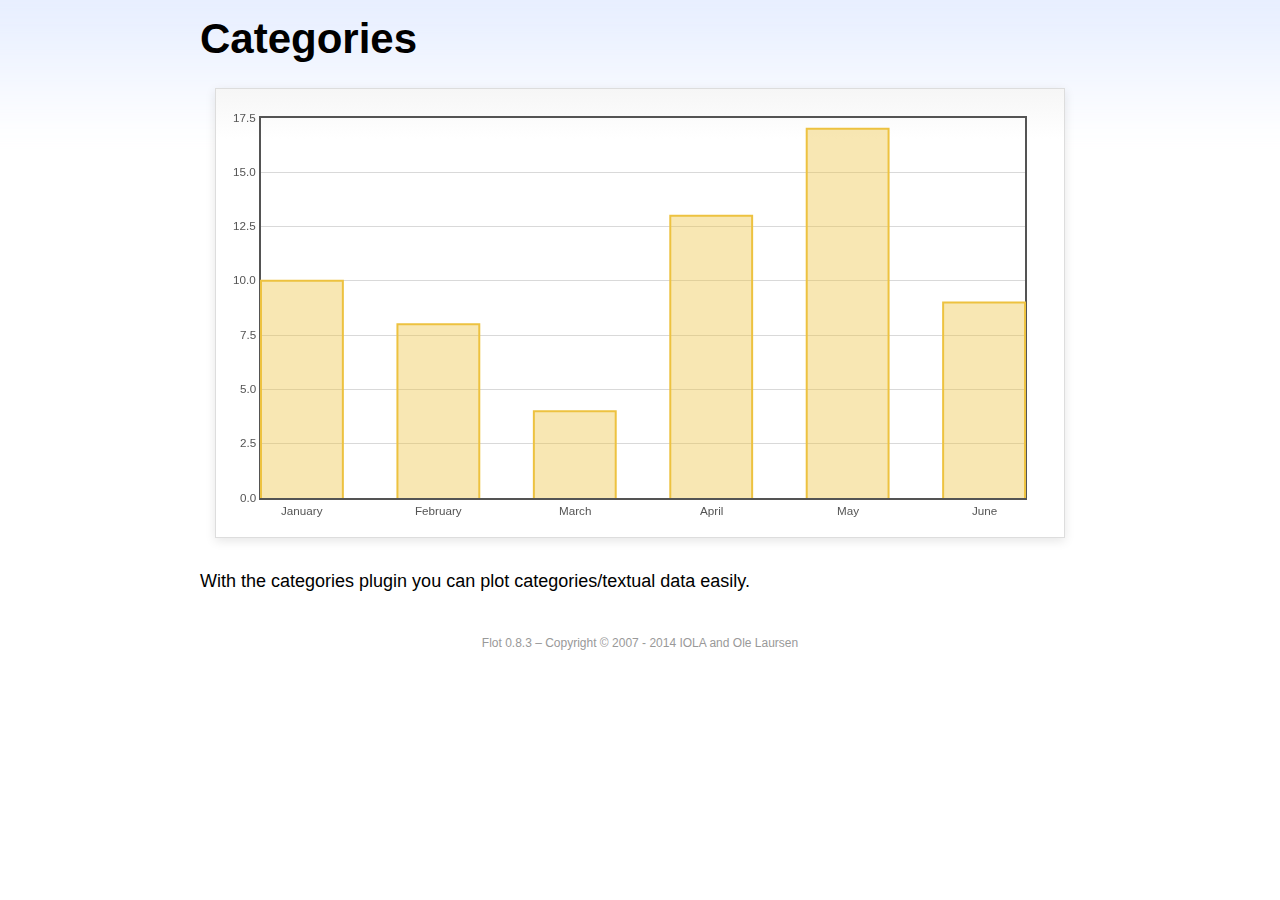
<file: 1_Job_Application/js/lib/flot-flot-958e5fd/examples/categories/index.html>
<!DOCTYPE html PUBLIC "-//W3C//DTD HTML 4.01//EN" "http://www.w3.org/TR/html4/strict.dtd">
<html>
<head>
	<meta http-equiv="Content-Type" content="text/html; charset=utf-8">
	<title>Flot Examples: Categories</title>
	<link href="../examples.css" rel="stylesheet" type="text/css">
	<!--[if lte IE 8]><script language="javascript" type="text/javascript" src="../../excanvas.min.js"></script><![endif]-->
	<script language="javascript" type="text/javascript" src="../../jquery.js"></script>
	<script language="javascript" type="text/javascript" src="../../jquery.flot.js"></script>
	<script language="javascript" type="text/javascript" src="../../jquery.flot.categories.js"></script>
	<script type="text/javascript">

	$(function() {

		var data = [ ["January", 10], ["February", 8], ["March", 4], ["April", 13], ["May", 17], ["June", 9] ];

		$.plot("#placeholder", [ data ], {
			series: {
				bars: {
					show: true,
					barWidth: 0.6,
					align: "center"
				}
			},
			xaxis: {
				mode: "categories",
				tickLength: 0
			}
		});

		// Add the Flot version string to the footer

		$("#footer").prepend("Flot " + $.plot.version + " &ndash; ");
	});

	</script>
</head>
<body>

	<div id="header">
		<h2>Categories</h2>
	</div>

	<div id="content">

		<div class="demo-container">
			<div id="placeholder" class="demo-placeholder"></div>
		</div>

		<p>With the categories plugin you can plot categories/textual data easily.</p>

	</div>

	<div id="footer">
		Copyright &copy; 2007 - 2014 IOLA and Ole Laursen
	</div>

</body>
</html>
</file>
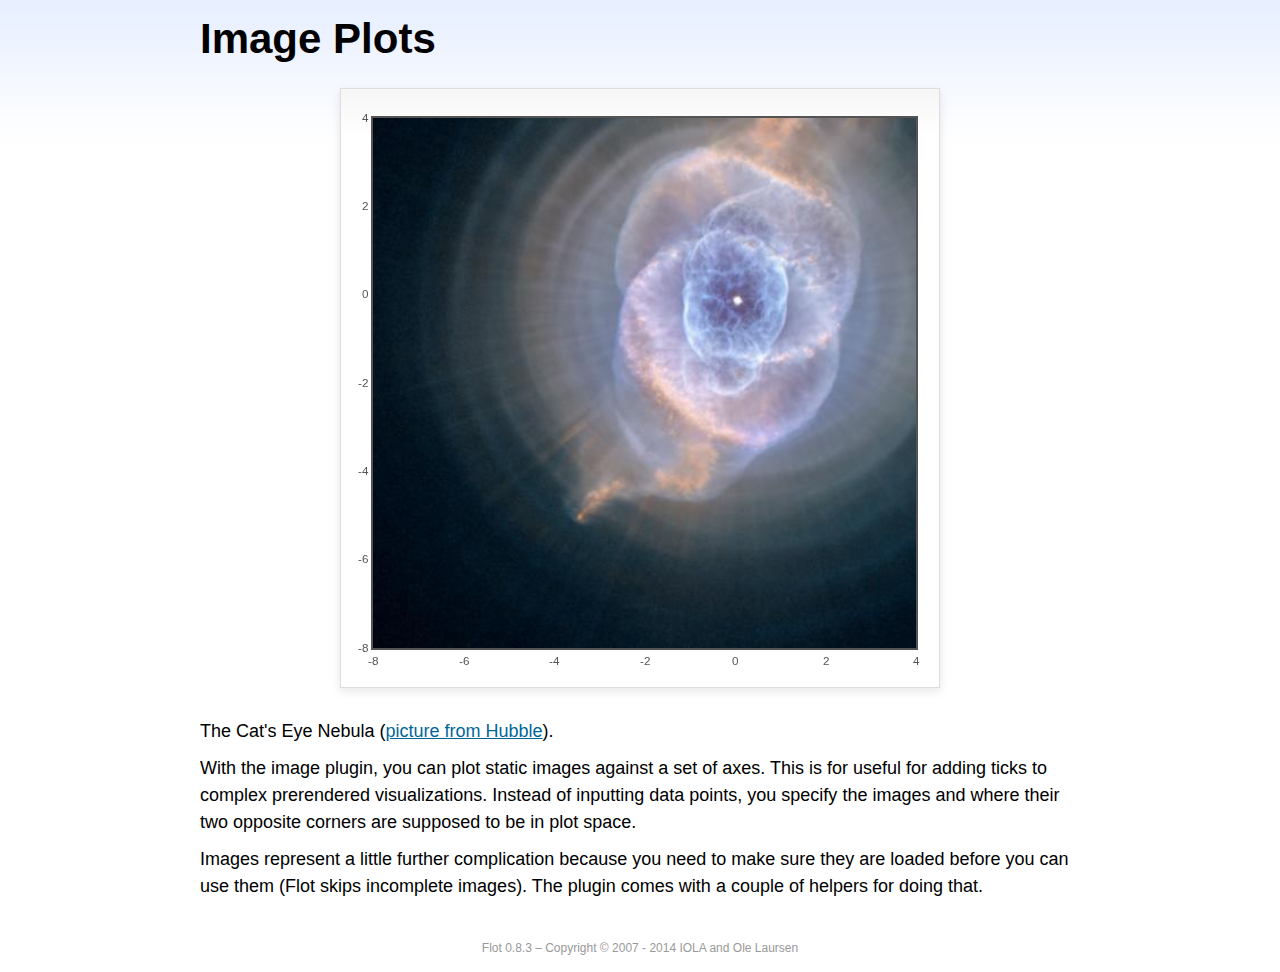
<file: 1_Job_Application/js/lib/flot-flot-958e5fd/examples/image/index.html>
<!DOCTYPE html PUBLIC "-//W3C//DTD HTML 4.01//EN" "http://www.w3.org/TR/html4/strict.dtd">
<html>
<head>
	<meta http-equiv="Content-Type" content="text/html; charset=utf-8">
	<title>Flot Examples: Image Plots</title>
	<link href="../examples.css" rel="stylesheet" type="text/css">
	<!--[if lte IE 8]><script language="javascript" type="text/javascript" src="../../excanvas.min.js"></script><![endif]-->
	<script language="javascript" type="text/javascript" src="../../jquery.js"></script>
	<script language="javascript" type="text/javascript" src="../../jquery.flot.js"></script>
	<script language="javascript" type="text/javascript" src="../../jquery.flot.image.js"></script>
	<script type="text/javascript">

	$(function() {

		var data = [[["hs-2004-27-a-large-web.jpg", -10, -10, 10, 10]]];

		var options = {
			series: {
				images: {
					show: true
				}
			},
			xaxis: {
				min: -8,
				max: 4
			},
			yaxis: {
				min: -8,
				max: 4
			}
		};

		$.plot.image.loadDataImages(data, options, function () {
			$.plot("#placeholder", data, options);
		});

		// Add the Flot version string to the footer

		$("#footer").prepend("Flot " + $.plot.version + " &ndash; ");
	});

	</script>
</head>
<body>

	<div id="header">
		<h2>Image Plots</h2>
	</div>

	<div id="content">

		<div class="demo-container" style="width:600px;height:600px;">
			<div id="placeholder" class="demo-placeholder"></div>
		</div>

		<p>The Cat's Eye Nebula (<a href="http://hubblesite.org/gallery/album/nebula/pr2004027a/">picture from Hubble</a>).</p>

		<p>With the image plugin, you can plot static images against a set of axes. This is for useful for adding ticks to complex prerendered visualizations. Instead of inputting data points, you specify the images and where their two opposite corners are supposed to be in plot space.</p>

		<p>Images represent a little further complication because you need to make sure they are loaded before you can use them (Flot skips incomplete images). The plugin comes with a couple of helpers for doing that.</p>

	</div>

	<div id="footer">
		Copyright &copy; 2007 - 2014 IOLA and Ole Laursen
	</div>

</body>
</html>
</file>
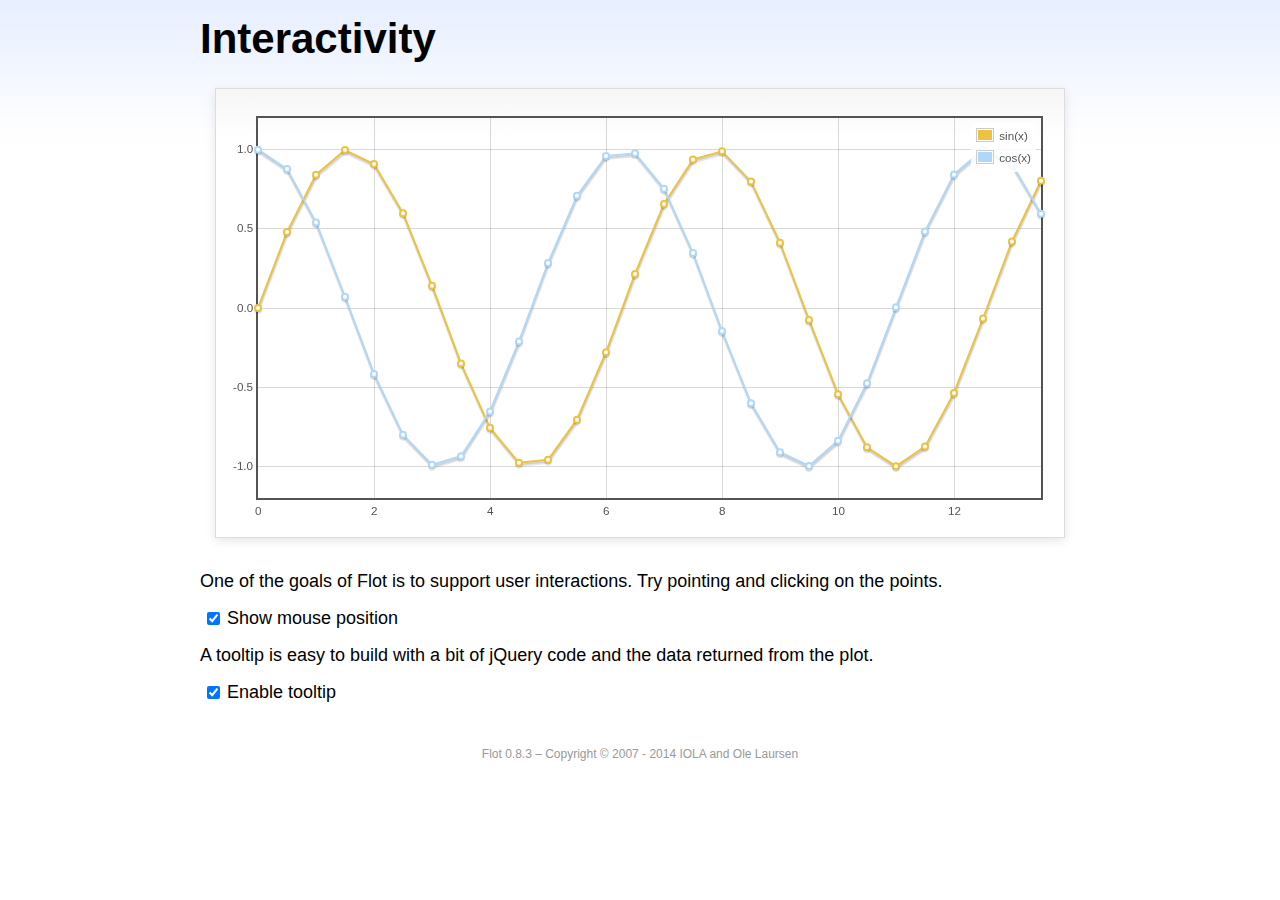
<file: 1_Job_Application/js/lib/flot-flot-958e5fd/examples/interacting/index.html>
<!DOCTYPE html PUBLIC "-//W3C//DTD HTML 4.01//EN" "http://www.w3.org/TR/html4/strict.dtd">
<html>
<head>
	<meta http-equiv="Content-Type" content="text/html; charset=utf-8">
	<title>Flot Examples: Interactivity</title>
	<link href="../examples.css" rel="stylesheet" type="text/css">
	<!--[if lte IE 8]><script language="javascript" type="text/javascript" src="../../excanvas.min.js"></script><![endif]-->
	<script language="javascript" type="text/javascript" src="../../jquery.js"></script>
	<script language="javascript" type="text/javascript" src="../../jquery.flot.js"></script>
	<script type="text/javascript">

	$(function() {

		var sin = [],
			cos = [];

		for (var i = 0; i < 14; i += 0.5) {
			sin.push([i, Math.sin(i)]);
			cos.push([i, Math.cos(i)]);
		}

		var plot = $.plot("#placeholder", [
			{ data: sin, label: "sin(x)"},
			{ data: cos, label: "cos(x)"}
		], {
			series: {
				lines: {
					show: true
				},
				points: {
					show: true
				}
			},
			grid: {
				hoverable: true,
				clickable: true
			},
			yaxis: {
				min: -1.2,
				max: 1.2
			}
		});

		$("<div id='tooltip'></div>").css({
			position: "absolute",
			display: "none",
			border: "1px solid #fdd",
			padding: "2px",
			"background-color": "#fee",
			opacity: 0.80
		}).appendTo("body");

		$("#placeholder").bind("plothover", function (event, pos, item) {

			if ($("#enablePosition:checked").length > 0) {
				var str = "(" + pos.x.toFixed(2) + ", " + pos.y.toFixed(2) + ")";
				$("#hoverdata").text(str);
			}

			if ($("#enableTooltip:checked").length > 0) {
				if (item) {
					var x = item.datapoint[0].toFixed(2),
						y = item.datapoint[1].toFixed(2);

					$("#tooltip").html(item.series.label + " of " + x + " = " + y)
						.css({top: item.pageY+5, left: item.pageX+5})
						.fadeIn(200);
				} else {
					$("#tooltip").hide();
				}
			}
		});

		$("#placeholder").bind("plotclick", function (event, pos, item) {
			if (item) {
				$("#clickdata").text(" - click point " + item.dataIndex + " in " + item.series.label);
				plot.highlight(item.series, item.datapoint);
			}
		});

		// Add the Flot version string to the footer

		$("#footer").prepend("Flot " + $.plot.version + " &ndash; ");
	});

	</script>
</head>
<body>
	<div id="header">
		<h2>Interactivity</h2>
	</div>

	<div id="content">

		<div class="demo-container">
			<div id="placeholder" class="demo-placeholder"></div>
		</div>

		<p>One of the goals of Flot is to support user interactions. Try pointing and clicking on the points.</p>

		<p>
			<label><input id="enablePosition" type="checkbox" checked="checked"></input>Show mouse position</label>
			<span id="hoverdata"></span>
			<span id="clickdata"></span>
		</p>

		<p>A tooltip is easy to build with a bit of jQuery code and the data returned from the plot.</p>

		<p><label><input id="enableTooltip" type="checkbox" checked="checked"></input>Enable tooltip</label></p>

	</div>

	<div id="footer">
		Copyright &copy; 2007 - 2014 IOLA and Ole Laursen
	</div>

</body>
</html>
</file>
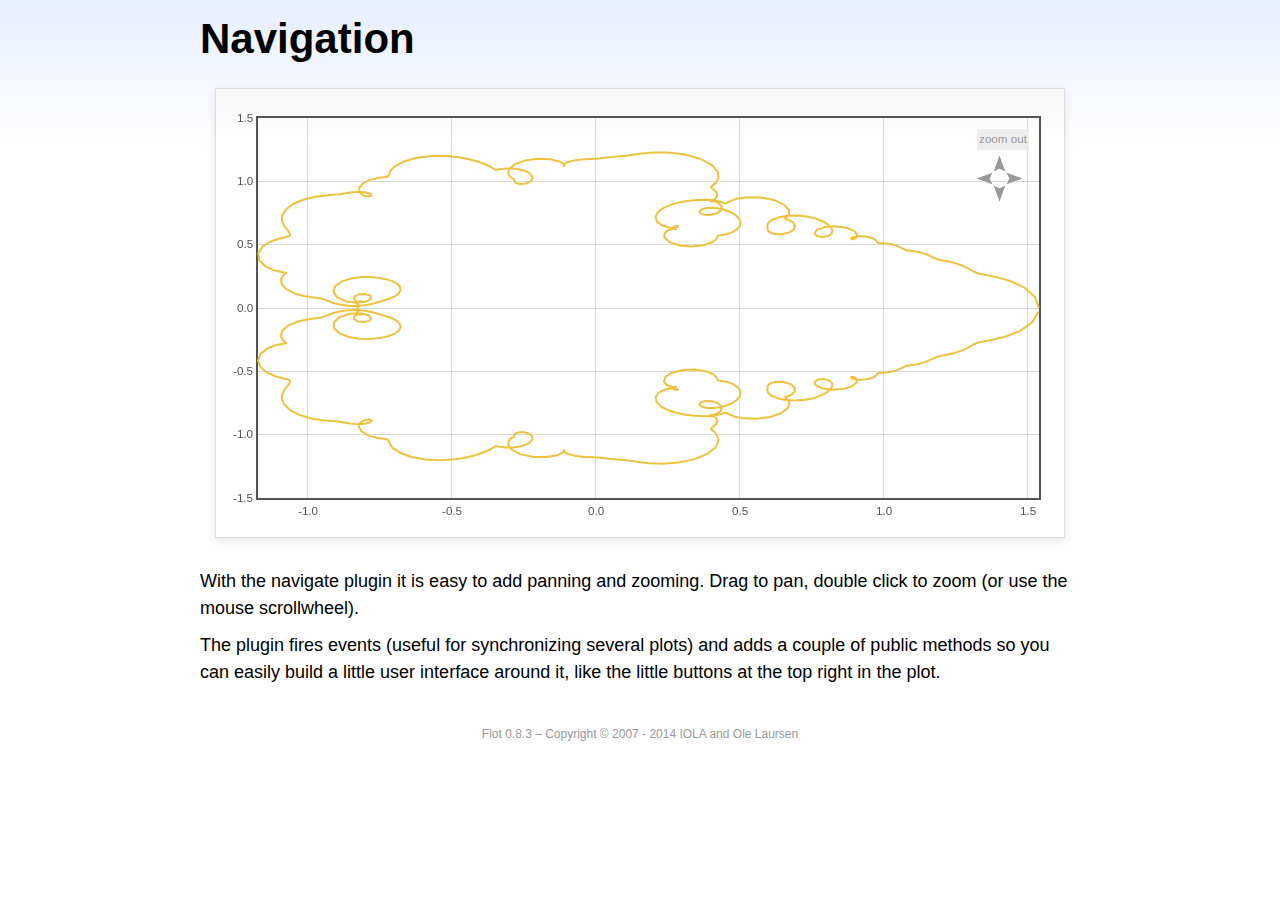
<file: 1_Job_Application/js/lib/flot-flot-958e5fd/examples/navigate/index.html>
<!DOCTYPE html PUBLIC "-//W3C//DTD HTML 4.01//EN" "http://www.w3.org/TR/html4/strict.dtd">
<html>
<head>
	<meta http-equiv="Content-Type" content="text/html; charset=utf-8">
	<title>Flot Examples: Navigation</title>
	<link href="../examples.css" rel="stylesheet" type="text/css">
	<style type="text/css">

	#placeholder .button {
		position: absolute;
		cursor: pointer;
	}

	#placeholder div.button {
		font-size: smaller;
		color: #999;
		background-color: #eee;
		padding: 2px;
	}
	.message {
		padding-left: 50px;
		font-size: smaller;
	}

	</style>
	<!--[if lte IE 8]><script language="javascript" type="text/javascript" src="../../excanvas.min.js"></script><![endif]-->
	<script language="javascript" type="text/javascript" src="../../jquery.js"></script>
	<script language="javascript" type="text/javascript" src="../../jquery.flot.js"></script>
	<script language="javascript" type="text/javascript" src="../../jquery.flot.navigate.js"></script>
	<script type="text/javascript">

	$(function() {

		// generate data set from a parametric function with a fractal look

		function sumf(f, t, m) {
			var res = 0;
			for (var i = 1; i < m; ++i) {
				res += f(i * i * t) / (i * i);
			}
			return res;
		}

		var d1 = [];
		for (var t = 0; t <= 2 * Math.PI; t += 0.01) {
			d1.push([sumf(Math.cos, t, 10), sumf(Math.sin, t, 10)]);
		}

		var data = [ d1 ],
			placeholder = $("#placeholder");

		var plot = $.plot(placeholder, data, {
			series: {
				lines: {
					show: true
				},
				shadowSize: 0
			},
			xaxis: {
				zoomRange: [0.1, 10],
				panRange: [-10, 10]
			},
			yaxis: {
				zoomRange: [0.1, 10],
				panRange: [-10, 10]
			},
			zoom: {
				interactive: true
			},
			pan: {
				interactive: true
			}
		});

		// show pan/zoom messages to illustrate events 

		placeholder.bind("plotpan", function (event, plot) {
			var axes = plot.getAxes();
			$(".message").html("Panning to x: "  + axes.xaxis.min.toFixed(2)
			+ " &ndash; " + axes.xaxis.max.toFixed(2)
			+ " and y: " + axes.yaxis.min.toFixed(2)
			+ " &ndash; " + axes.yaxis.max.toFixed(2));
		});

		placeholder.bind("plotzoom", function (event, plot) {
			var axes = plot.getAxes();
			$(".message").html("Zooming to x: "  + axes.xaxis.min.toFixed(2)
			+ " &ndash; " + axes.xaxis.max.toFixed(2)
			+ " and y: " + axes.yaxis.min.toFixed(2)
			+ " &ndash; " + axes.yaxis.max.toFixed(2));
		});

		// add zoom out button 

		$("<div class='button' style='right:20px;top:20px'>zoom out</div>")
			.appendTo(placeholder)
			.click(function (event) {
				event.preventDefault();
				plot.zoomOut();
			});

		// and add panning buttons

		// little helper for taking the repetitive work out of placing
		// panning arrows

		function addArrow(dir, right, top, offset) {
			$("<img class='button' src='arrow-" + dir + ".gif' style='right:" + right + "px;top:" + top + "px'>")
				.appendTo(placeholder)
				.click(function (e) {
					e.preventDefault();
					plot.pan(offset);
				});
		}

		addArrow("left", 55, 60, { left: -100 });
		addArrow("right", 25, 60, { left: 100 });
		addArrow("up", 40, 45, { top: -100 });
		addArrow("down", 40, 75, { top: 100 });

		// Add the Flot version string to the footer

		$("#footer").prepend("Flot " + $.plot.version + " &ndash; ");
	});

	</script>
</head>
<body>

	<div id="header">
		<h2>Navigation</h2>
	</div>

	<div id="content">

		<div class="demo-container">
			<div id="placeholder" class="demo-placeholder"></div>
		</div>

		<p class="message"></p>

		<p>With the navigate plugin it is easy to add panning and zooming. Drag to pan, double click to zoom (or use the mouse scrollwheel).</p>

		<p>The plugin fires events (useful for synchronizing several plots) and adds a couple of public methods so you can easily build a little user interface around it, like the little buttons at the top right in the plot.</p>

	</div>

	<div id="footer">
		Copyright &copy; 2007 - 2014 IOLA and Ole Laursen
	</div>

</body>
</html>
</file>
<file: 1_Job_Application/js/lib/flot-flot-958e5fd/examples/examples.css>
* {	padding: 0; margin: 0; vertical-align: top; }

body {
	background: url(background.png) repeat-x;
	font: 18px/1.5em "proxima-nova", Helvetica, Arial, sans-serif;
}

a {	color: #069; }
a:hover { color: #28b; }

h2 {
	margin-top: 15px;
	font: normal 32px "omnes-pro", Helvetica, Arial, sans-serif;
}

h3 {
	margin-left: 30px;
	font: normal 26px "omnes-pro", Helvetica, Arial, sans-serif;
	color: #666;
}

p {
	margin-top: 10px;
}

button {
	font-size: 18px;
	padding: 1px 7px;
}

input {
	font-size: 18px;
}

input[type=checkbox] {
	margin: 7px;
}

#header {
	position: relative;
	width: 900px;
	margin: auto;
}

#header h2 {
	margin-left: 10px;
	vertical-align: middle;
	font-size: 42px;
	font-weight: bold;
	text-decoration: none;
	color: #000;
}

#content {
	width: 880px;
	margin: 0 auto;
	padding: 10px;
}

#footer {
	margin-top: 25px;
	margin-bottom: 10px;
	text-align: center;
	font-size: 12px;
	color: #999;
}

.demo-container {
	box-sizing: border-box;
	width: 850px;
	height: 450px;
	padding: 20px 15px 15px 15px;
	margin: 15px auto 30px auto;
	border: 1px solid #ddd;
	background: #fff;
	background: linear-gradient(#f6f6f6 0, #fff 50px);
	background: -o-linear-gradient(#f6f6f6 0, #fff 50px);
	background: -ms-linear-gradient(#f6f6f6 0, #fff 50px);
	background: -moz-linear-gradient(#f6f6f6 0, #fff 50px);
	background: -webkit-linear-gradient(#f6f6f6 0, #fff 50px);
	box-shadow: 0 3px 10px rgba(0,0,0,0.15);
	-o-box-shadow: 0 3px 10px rgba(0,0,0,0.1);
	-ms-box-shadow: 0 3px 10px rgba(0,0,0,0.1);
	-moz-box-shadow: 0 3px 10px rgba(0,0,0,0.1);
	-webkit-box-shadow: 0 3px 10px rgba(0,0,0,0.1);
}

.demo-placeholder {
	width: 100%;
	height: 100%;
	font-size: 14px;
	line-height: 1.2em;
}

.legend table {
	border-spacing: 5px;
}
</file>
